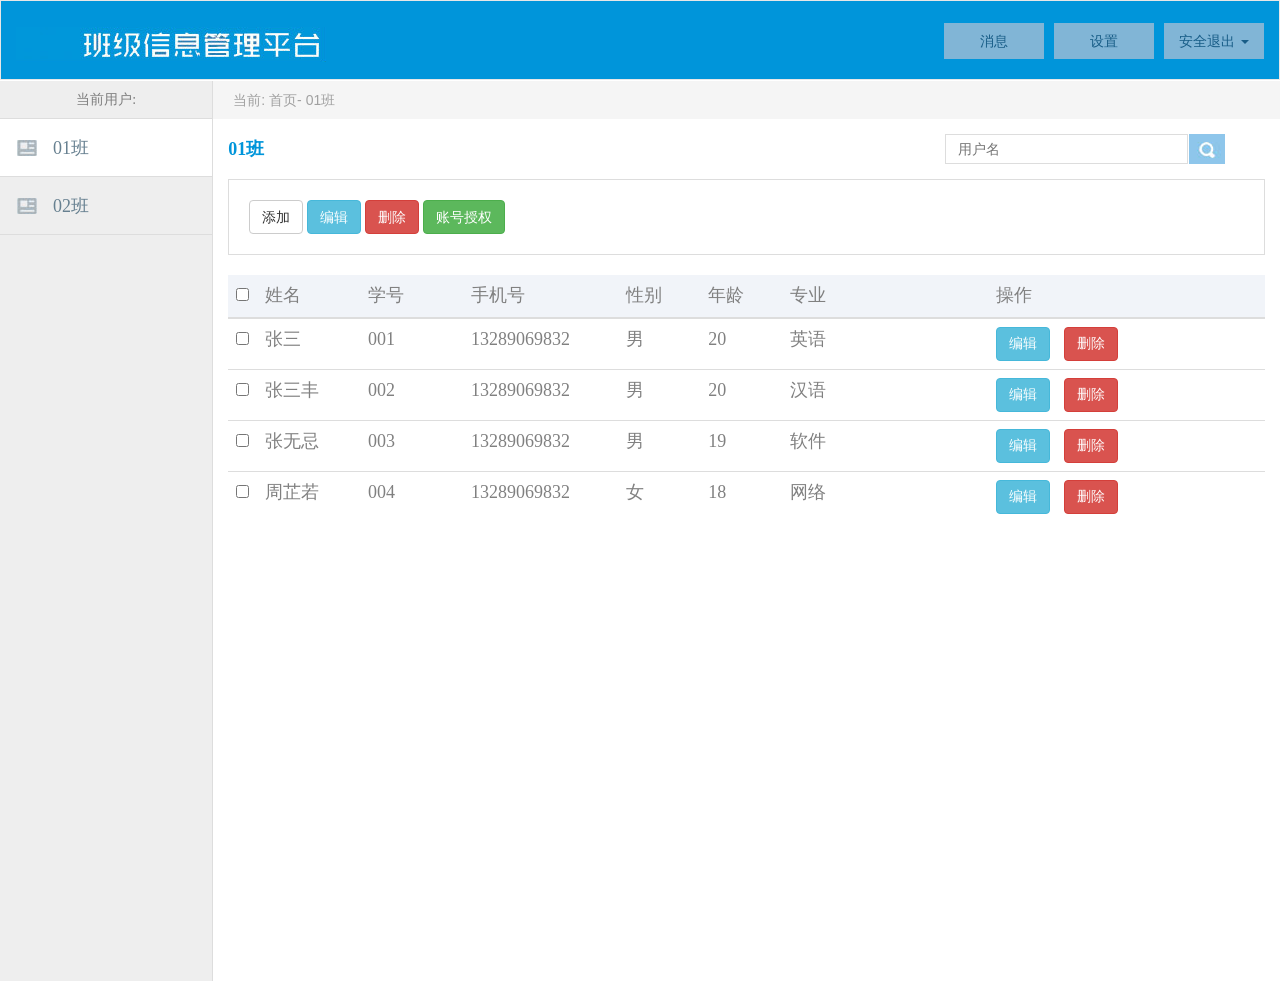
<file: index.html>
<!DOCTYPE html>
<html lang="en">
<head>
  <meta charset="UTF-8">
  <meta name="viewport" content="width=device-width, initial-scale=1.0">
  <title>学生管理系统</title>
  <link rel="stylesheet" href="./css/bootstrap.css">
  <link rel="stylesheet" href="./css/reset.css">
  <link rel="stylesheet" href="./css/index.css">
  <script src="./js/jquery-3.3.1.min.js"></script>
  <script src="./js/bootstrap.min.js"></script>
</head>
<body>
  <div class="navbar navbar-default n-header" role="navigation">
    <div class="container-fluid n-header-wrapper">
      <a class="navbar-brand jx-logo" href="#">
        <img src="./image/logo2.jpg" alt="学生管理系统" class=".jx-logo">
      </a>
      <div class="navbar-wrapper">
        <ul class="nav navbar-nav nav-items">
            <li>
                <a class="nav-item" href="#" data-toggle="modal" data-target="#infoModal">
                    <span>消息</span>
                </a>
            </li>
            <li>
                <a class="nav-item" href="#" data-toggle="modal" data-target="#setModal">
                    <span>设置</span>
                </a>
            </li>
            <li class="dropdown">
                <a class="nav-item dropdown-toggle" href="#" data-toggle="dropdown">
                    <span>安全退出</span>
                    <b class="caret"></b>
                </a>
                <ul class="dropdown-menu">
                    <li>
                        <a href="./login.html">退出</a>
                    </li>
                    <li>
                        <a href="#">注销</a>
                    </li>
                    <li>
                        <a href="#">切换账号</a>
                    </li>
                    <li class="divider"></li>
                    <li>
                        <a href="#">帮助</a>
                    </li>
                </ul>
            </li>
        </ul>
      </div>
    </div>
  </div>
  <div style="clear: both;"></div>
  <!-- 顶部导航栏结束 -->
  <div class="main">
    <div class="container-fluid main-content">
      <div class="row mian-row">
        <div class="col-md-2 col-lg-2 left">
          <div class="current-user">
            <span>当前用户:</span>
            <span class="uname">Admin</span>
          </div>
          <div class="class-div">
            <ul class="class-list">
              <li>1班</li>
              <li>2班</li>
            </ul>
          </div>
        </div>
        <div class="col-md-10 col-lg-10 right">
          <div class="right-content">
            <!-- 头部 -->
            <div class="right-header">
              <span>当前: 首页-</span>
              <span class="right-class">01班</span>
            </div>
            <!-- 班级和搜索框 -->
            <div class="right-info">
              <div class="col-md-8">
                <span class="right-class">01班</span>
              </div>
              <div class="col-md-4">
                <div class="searchBox fr">
                  <div class="searchInput fl">
                    <input type="text" placeholder="用户名">
                  </div>
                  <div class="searchBtn fl">
                    <input type="submit">
                  </div>
                </div>
              </div>
            </div>
            <!-- 按钮组 -->
            <div class="col-md-12">
              <div class="right-btns">
                <button class="btn btn-default add-stu-btn" data-toggle="modal" data-target="#myModal">添加</button>
                <button class="btn btn-info">编辑</button>
                <button class="btn btn-danger">删除</button>
                <button class="btn btn-success">账号授权</button>
              </div>
            </div>
            <!-- 学生信息 -->
            <div class="col-md-12">
              <table class="table table-hover">
                <thead>
                  <tr>
                    <th style="width: 2%;">
                      <input class="all-check" type="checkbox" class="all-check">
                    </th>
                    <th style="width: 10%;">姓名</th>
                    <th style="width: 10%;">学号</th>
                    <th style="width: 15%;">手机号</th>
                    <th style="width: 8%;">性别</th>
                    <th style="width: 8%;">年龄</th>
                    <th style="width: 20%;">专业</th>
                    <th style="width: 27%;">操作</th>
                  </tr>
                </thead>
                <tbody class="studnet-info">
                </tbody>
              </table>
            </div>
          </div>
        </div>
      </div>
    </div>
  </div>
  <!-- 消息Modal -->
  <div class="modal fade" id="infoModal" tabindex="-1" role="dialog" aria-labelledby="myModalLabel">
    <div class="modal-dialog" role="document">
      <div class="modal-content">
        <div class="modal-header">
          <button type="button" class="close" data-dismiss="modal" aria-label="Close"><span aria-hidden="true">&times;</span></button>
          <h4 class="modal-title" id="infoModalLabel">站内信</h4>
        </div>
        <div class="modal-body">
          <ul>
            <li>
              <a href="#">【系统消息】您已被选中花呗免还款！</a>
            </li>
            <li>【系统消息】您已被选中信用卡免还款！</li>
            <li>【警方提示】勿信虚假消息！</li>
          </ul>
        </div>
        <div class="modal-footer">
          <button type="button" class="btn btn-default" data-dismiss="modal">Close</button>
          <button type="button" class="btn btn-primary">Save changes</button>
        </div>
      </div>
    </div>
  </div>
  <!-- 设置Modal -->
  <div class="modal fade" id="setModal" tabindex="-1" role="dialog" aria-labelledby="myModalLabel">
    <div class="modal-dialog" role="document">
      <div class="modal-content">
        <div class="modal-header">
          <button type="button" class="close" data-dismiss="modal" aria-label="Close"><span aria-hidden="true">&times;</span></button>
          <h4 class="modal-title" id="setModalLabel">系统设置</h4>
        </div>
        <div class="modal-body">
          <ul>
            <li><input type="checkbox" name="" id=""></li>
            <li></li>
            <li></li>
          </ul>
        </div>
        <div class="modal-footer">
          <button type="button" class="btn btn-default" data-dismiss="modal">Close</button>
          <button type="button" class="btn btn-primary">Save changes</button>
        </div>
      </div>
    </div>
  </div>

  <!-- Modal -->
  <!-- 新增&编辑 -->
  <div class="modal fade" id="myModal" tabindex="-1" role="dialog" aria-labelledby="myModalLabel">
    <div class="modal-dialog" role="document">
      <div class="modal-content">
        <div class="modal-header">
          <button type="button" class="close" data-dismiss="modal" aria-label="Close"><span aria-hidden="true">&times;</span></button>
          <h4 class="modal-title" id="myModalLabel">
            <span class="stu-title">新增</span>学生信息
          </h4>
        </div>
        <div class="modal-body stu-modal-body">
          <div class="col-md-12">
            <div class="col-md-4">
                <div class="e-tr">
                    <label class="e-td" for="">姓名</label>
                    <input class="e-td e-input e-name" type="text" placeholder="">
                </div>
            </div>
            <div class="col-md-4">
                <div class="e-tr">
                    <label class="e-td" for="">学号</label>
                    <input class="e-td e-input e-sno" type="text" placeholder="">
                </div>
            </div>
            <div class="col-md-4">
                <div class="e-tr">
                    <label class="e-td" for="">手机号</label>
                    <input class="e-td e-input e-tel" type="text" placeholder="">
                </div>
            </div>
            <div class="col-md-4" role="form">
                <div class="e-tr">
                    <label class="e-td" for="">性别</label>
                    <select id="u-select" class="e-select" style="background-color: #fff;">
                        <option value="m">男</option>
                        <option value="f">女</option>
                    </select>
                </div>
            </div>
            <div class="col-md-4">
                <div class="e-tr">
                    <label class="e-td" for="">年龄</label>
                    <input class="e-td e-input e-age" type="text" placeholder="">
                </div>
            </div>
            <div class="col-md-4">
                <div class="e-tr">
                    <label class="e-td" for="">专&nbsp;&nbsp;&nbsp;&nbsp;业</label>
                    <input class="e-td e-input e-major" type="text" placeholder="">
                </div>
            </div>
          </div>
        </div>
        <div class="modal-footer">
          <button type="button" class="btn btn-default" data-dismiss="modal">取消</button>
          <button type="button" class="btn btn-primary addEditBtn">确定</button>
        </div>
      </div>
    </div>
  </div>
  <!-- 删除 -->
  <div class="modal fade" id="delModal" tabindex="-1" role="dialog" aria-labelledby="myModalLabel">
    <div class="modal-dialog" role="document">
      <div class="modal-content">
        <div class="modal-header">
          <button type="button" class="close" data-dismiss="modal" aria-label="Close"><span aria-hidden="true">&times;</span></button>
          <h4 class="modal-title" id="delModalLabel">提示</h4>
        </div>
        <div class="modal-body">
          <p>确定要删除吗？</p>
          <p>此操作不可恢复</p>
        </div>
        <div class="modal-footer">
          <button type="button" class="btn btn-default" data-dismiss="modal">取消</button>
          <button type="button" class="btn btn-primary del-sure">确定</button>
        </div>
      </div>
    </div>
  </div>
  <!-- Modal -->
  <script src="./js/ls.js"></script>
  <script src="./js/json.js"></script>
  <script>
    $(function () {

      // 左侧激活班级的索引
      var classIndex = 0;
      // 右侧学生所在行的索引
      var trIndex = 0;
      // 所有的学生信息来自json.js
      var studnetArr = [students_json_01.data, students_json_02.data];

      saveStuInfo(false)
      showUserName();
      showCurrentClass();
      showStuInfo();

      // 学生信息的本地持久存储
      function saveStuInfo (flag) {
        // 没有localStorage，或者有数据需要更新，就存到本地
        if(!localStorage.getItem('stuInfo') || flag) {
          var stuStr = JSON.stringify(studnetArr)
          localStorage.setItem('stuInfo', stuStr);
          console.log('update')
        }else {
        // 有localStorage，就用这个
          studnetArr = JSON.parse(localStorage.getItem('stuInfo'))
        } 
      }
      // 显示当前用户
      function showUserName () {
        var uname = get_value_from_storage('USERID');
        $('.uname').html(uname);
      }

      // 显示当前所有班级
      function showCurrentClass () {
        // class_json来自json.js
        var classArr = class_json.data;
        var liContent = '';
        for(var i = 0; i < classArr.length; i ++) {
          liContent += '<li data-index=' + i +'>' + classArr[i].classname + '</li>'
        }
        $('.class-list').html(liContent);
        $('.class-list li').eq(0).addClass('active');
      }

      // 点击班级列表，切换学生信息
      $('.class-list').delegate('li', 'click', function() {
        $('.class-list li').removeClass('active');
        $(this).addClass('active');
        // 更新班级索引
        classIndex = $(this).attr('data-index');
        // 更新右侧班级名称
        var classTxt = $(this).html();
        $('.right-class').html(classTxt);
        showStuInfo();
      })

      // 显示学生信息
      function showStuInfo () {
        var studnetContent = '';
        for(var i = 0; i < studnetArr[classIndex].length; i ++) {
          studnetContent += "<tr data-index="+i+"><td><input class='stu-check' type='checkbox'></td>"+
            " <td>" + studnetArr[classIndex][i].truename + "</td>" +
            " <td>" + studnetArr[classIndex][i].sno + "</td>" +
            " <td>" + studnetArr[classIndex][i].tel + "</td> " +
            " <td>" + (studnetArr[classIndex][i].gender == 'm' ? '男' : '女') + "</td> " +
            " <td>" + studnetArr[classIndex][i].age + "</td> " +
            " <td>" + studnetArr[classIndex][i].major + "</td> " +
            " <td><button class='btn btn-edit btn-info btn-index' data-toggle='modal' data-target='#myModal'>编辑</button>" +
            " <button class='btn btn-del btn-danger btn-index' data-toggle='modal' data-target='#delModal'>删除</button></td></tr>"
        }
        $('.studnet-info').html(studnetContent);
      }
      
      // 获取学生在本班级中的序号
      $('.studnet-info').delegate('.btn-index', 'click', function() {
        trIndex = $(this).parents('tr').attr('data-index');
      })

      // 编辑学生信息
      $('.studnet-info').delegate('.btn-edit', 'click', function() {
        $('.stu-title').html('编辑');
        var stu = studnetArr[classIndex][trIndex];
        // 讲该学生的信息填入对应输入框
        $('.e-name').val(stu.truename);
        $('.e-sno').val(stu.sno);
        $('.e-tel').val(stu.tel);
        $('.e-select').val(stu.gender);
        $('.e-major').val(stu.major);
        $('.e-age').val(stu.age);
        // 当前编辑状态：编辑
        $('.addEditBtn').attr('edit-status', 'edit');
      })

      // 新增学生信息
      $('.add-stu-btn').click(function() {
        // 置空输入框
        $('.e-name').val('');
        $('.e-sno').val('');
        $('.e-tel').val('');
        $('.e-select').val('m');
        $('.e-major').val('');
        $('.e-age').val('');
        // 当前编辑状态：新增
        $('.addEditBtn').attr('edit-status', 'add');
      })

      // 新增或编辑学生的保存按钮
      $('.addEditBtn').click(function () {
        var stu = {};
        // 获取输入框中的学生数据
        stu.truename = $('.e-name').val();
        stu.sno = $('.e-sno').val();
        stu.tel = $('.e-tel').val();
        stu.gender = $('.e-select').val();
        stu.major = $('.e-major').val();
        stu.age = $('.e-age').val();
        // 判断是新增还是编辑
        var status = $(this).attr('edit-status');
        if(status === 'add'){
          studnetArr[classIndex].push(stu);
        } else {
          studnetArr[classIndex].splice(trIndex * 1, 1, stu);
        }
        // 用新的数据更新页面
        showStuInfo();
        saveStuInfo(true);
        // 关闭模态框
        $('#myModal').modal('hide');
      })

      // 删除学生信息
      $('.del-sure').click(function() {
        // 删掉对应的学生信息
        studnetArr[classIndex].splice(trIndex * 1, 1);
        // 用新的数据更新页面
        showStuInfo();
        saveStuInfo(true);
        // 关闭模态框
        $('#delModal').modal('hide');
      })

      // 点击全选按钮
      $('.all-check').change(function() {
        var flag = $(this).prop('checked');
        // $().each是备选方案
        $('.stu-check').prop('checked', flag)
      })

      // 点击每一项
      $('.stu-check').on('change', function() {
        if($('.stu-check:checked').length == $('.stu-check').length) {
          $('.all-check').prop('checked', true);
        }else {
          $('.all-check').prop('checked', false);
        }
        // 追求极致简洁的代码，损失了可读性：
        // $('.all-check').prop('checked', $('.stu-check:checked').length == $('.stu-check').length);
      })
      $('.jx-logo').click(function (){
  var url = 'https://api.imjad.cn/cloudmusic/?type=song&id=28012031&br=128000';
  $.ajax({
    url:url,
    method:'GET',
    success:function(res) {
    console.log(res.data[0].url)
    alert('当前歌曲格式：'+res.data[0].encodeType)
    //window.open(res.data[0].url)
    //window.location.href=res.data[0].url
    }
  })
})

    })

  </script>
</body>
</html>
</file>
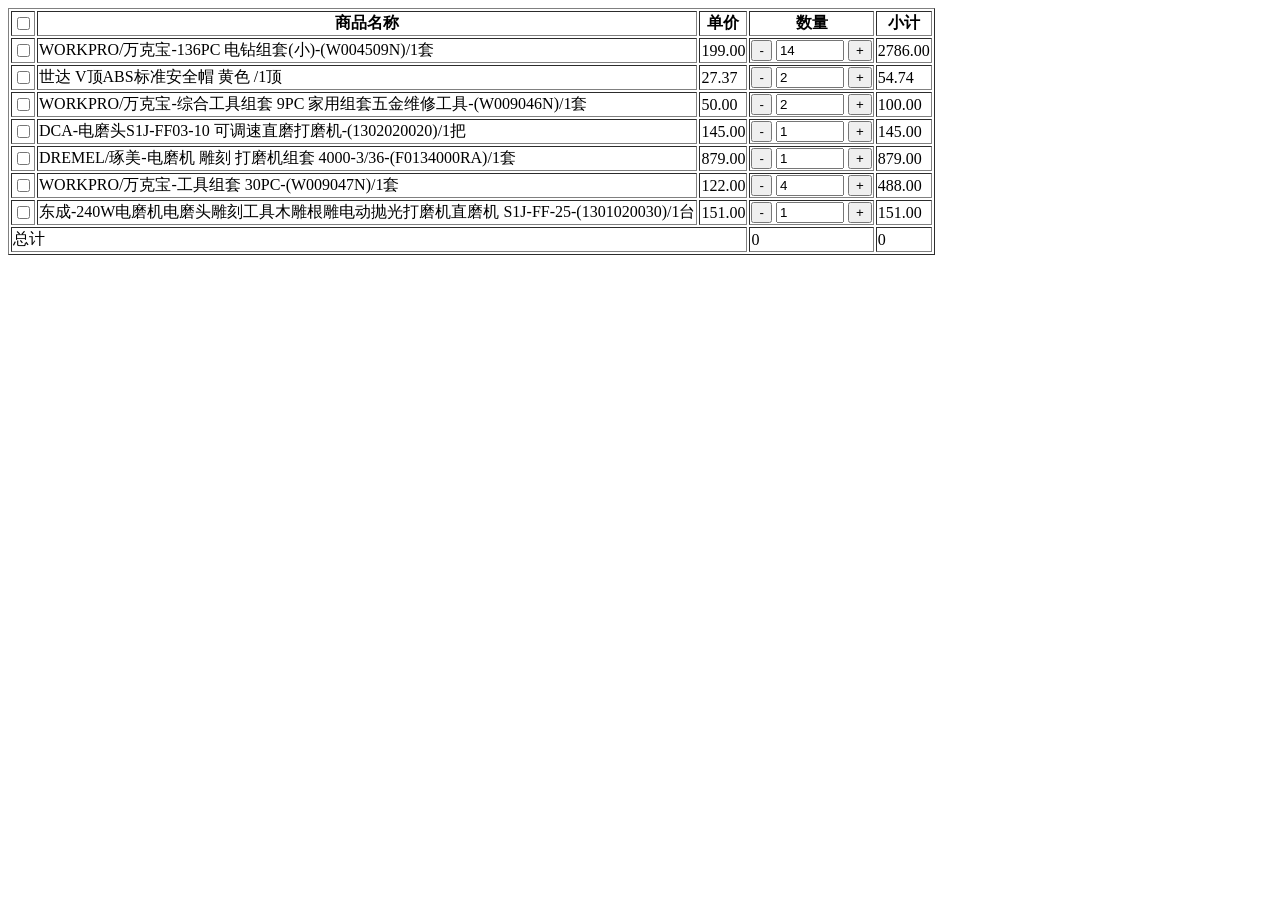
<file: 0313cart.html>
<!DOCTYPE html>
<html lang="en">
<head>
  <meta charset="UTF-8">
  <meta name="viewport" content="width=device-width, initial-scale=1.0">
  <title>购物车</title>
</head>
<style>
  .product-num {
    display: inline-block;
    width: 60px;
  }
</style>
<body>
  <table border="1">
    <thead>
        <tr>
          <th><input type="checkbox" id="checkall"></th>
            <th>商品名称</th>
            <th>单价</th>
            <th>数量</th>
            <th>小计</th>
          </tr>
    </thead>
    <tbody id="tbody">
            <!-- 由JS生成的数据 -->
    </tbody>
    
  </table>
</body>
<script src="./js/data.js"></script>
<script>
    // 模拟数据
    let xhrData = cartInfo.data.cartModels;
    // 商品对应的tr
    let productTr = ``;
    // 总计对应的那一行
    let totalTr = ``;
    let totalNum = 0;
    let totalPrice = 0;
    // 购物车中的商品
    for(let index = 0;index < xhrData.length; index ++) {
      productTr += 
        `<tr>
            <td><input type="checkbox" class="check-item"></td>
            <td>${xhrData[index].name}</td>
            <td class=product-price>${xhrData[index].price.toFixed(2)}</td>
            <td>
              <button class="btn" data-index=${index} data-type=reduce>-</button>
              <input class=product-num data-index=${index} value=${xhrData[index].num}>
              <button class="btn" data-index=${index} data-type=add>+</button>
            </td>
            <td class=product-sum>${xhrData[index].sum.toFixed(2)}</td>
          </tr>
        `;
      totalNum += xhrData[index].num;
      totalPrice += xhrData[index].sum;
    }
    // 总计对应的一行
    totalTr = 
      `<tr>
          <td colspan=3>总计</td>
          <td id=totalnum>${0}</td>
          <td id=totalprice>${0.00}</td>
        </tr>
      `
    tbody.innerHTML = productTr + totalTr;
    
    // 修改购物车的商品数量
    // 获取商品数量
    let productNum = document.querySelectorAll('.product-num');
    // 获取商品单价
    let productPrice = document.querySelectorAll('.product-price');
    // 获取商品小计
    let productSum = document.querySelectorAll('.product-sum');
    // 循环，给每一个商品数量输入框绑定事件
    for(let i = 0; i < productNum.length; i ++) {
      productNum[i].onchange = function(e) {
        computed(this.dataset.index)
      }
    }

    // 点击按钮，修改数量
    let btns = document.querySelectorAll('.btn');
    for(let i = 0; i < btns.length; i ++) {
      btns[i].onclick = function() {
        let proIndex = this.dataset.index;
        // 减号
        if(this.dataset.type == 'reduce') {
          productNum[proIndex].value > 1 ? productNum[proIndex].value -- : ''
        }else if(this.dataset.type == 'add') {
          // 加号
          productNum[proIndex].value ++
        }
        // 重新计算数据
        computed(proIndex);
      }
    }
    // 统一计算
    function computed(i) {
      let num = productNum[i].value
      // 计算小计
      let sum = (productPrice[i].innerHTML * num).toFixed(2);
      productSum[i].innerHTML = sum;
      // 计算总计
      let newTotalNum = 0,newTotalPrice = 0;
      for(let index = 0; index < productNum.length; index ++) {
        newTotalNum += parseInt(productNum[index].value);
        newTotalPrice += Number(productNum[index].value * productPrice[index].innerHTML);
      }
      // 更新DOM
      totalnum.innerHTML = newTotalNum;
      totalprice.innerHTML = newTotalPrice;
    }
    // 全选-点击全选按钮
    let checkItem = document.querySelectorAll('.check-item');
    checkall.onchange = function() {
      let flag = this.checked;
      checkItem.forEach((item) => {
        item.checked = flag
      });
      // 更新总计
      updatedTotal()
    }
    // 全选-点击商品的按钮
    for(let index = 0; index < checkItem.length; index ++) {
      checkItem[index].onchange = function() {
        // 用来记录勾选的数量
        let checkNum = 0;
        checkItem.forEach((item) => {
          item.checked ? checkNum ++ : ``
        })
        checkall.checked = checkNum == checkItem.length;
        // 更新总计
        updatedTotal()
      }
    }
    // 更新总计
    function updatedTotal() {
      // debugger
      let newTotalNum = 0;
      let newTotalPrice = 0;
      for (let index = 0; index < checkItem.length; index ++) {
        if(checkItem[index].checked) {
          newTotalNum += Number(productNum[index].value);
          // debugger
          newTotalPrice += 
            Number((document.querySelectorAll('.product-price')[index].innerHTML
            *
            productNum[index].value).toFixed(2));
        }
      }
      totalnum.innerHTML = newTotalNum;
      totalprice.innerHTML = newTotalPrice;
    }
</script>
</body>
</html>
</file>
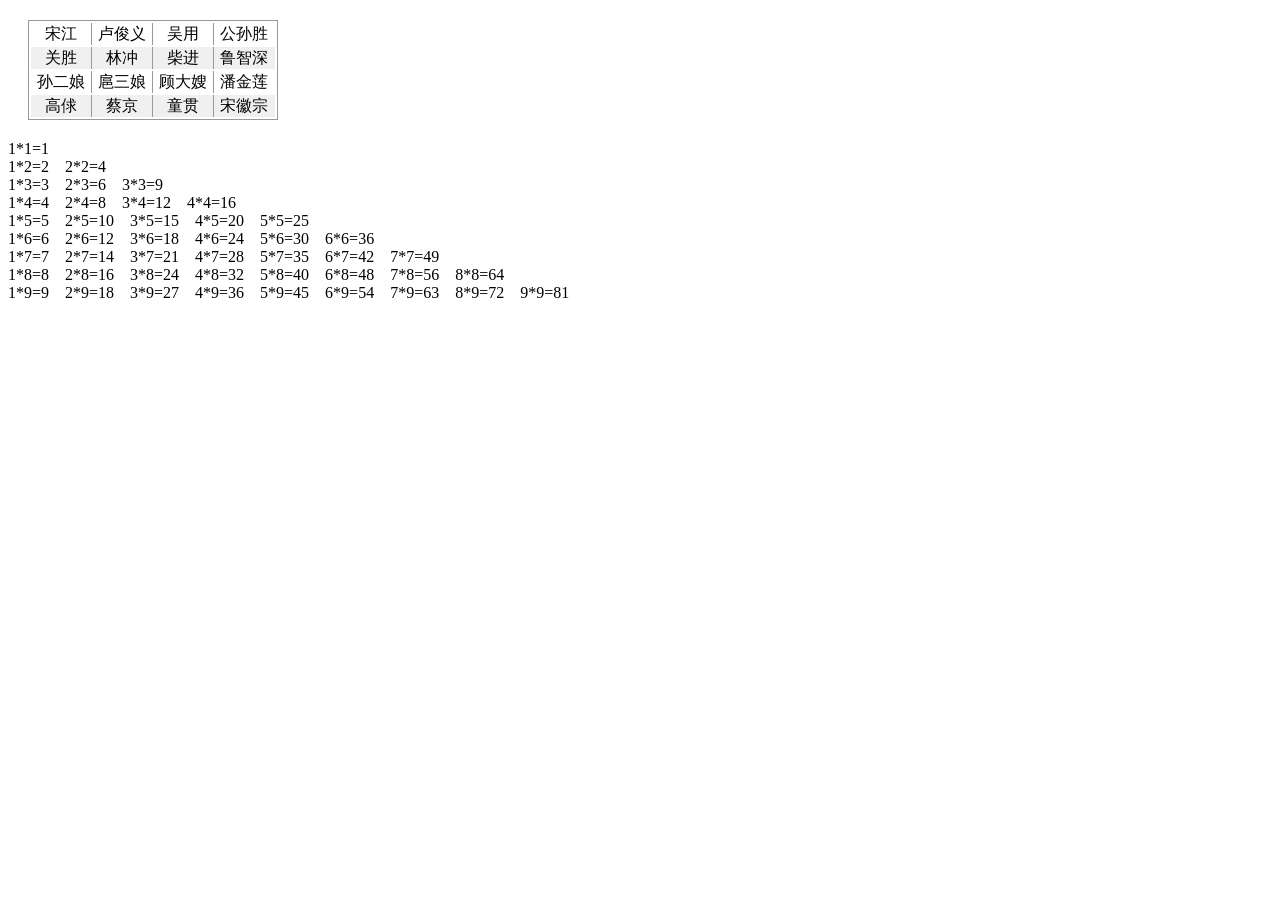
<file: arr.html>
<!DOCTYPE html>
<html lang="en">
<head>
    <meta charset="UTF-8">
    <meta name="viewport" content="width=device-width, initial-scale=1.0">
    <title>九九乘法表</title>
</head>
<style>
   .span {
      margin: 0 15px;
    }
    #table {
      margin: 20px;
      width: 250px;
      border: 1px solid #999;
    }
    .hero {
      display: inline-block;
      width: 60px;
      height: 22px;
      line-height: 22px;
      text-align: center;
      border-left: 1px solid #999;
      padding: 0;
    }
    .hero:first-child {
      border-left: none;
    }
    .row {
      border-bottom: 1px solid #999;
    }
    .row:nth-child(2n) {
      background-color: #f0f0f0;
    }
    .row:last-child {
      border-bottom: none;
    }
</style>
<body>
    <div id="div1"></div>
    <table id="table"></table>
    <script>
      for(var i=1;i<=9;i++){
           for(var j=1;j<=i;j++){
               document.write(j+"*"+i+"="+j*i+"&nbsp;&nbsp;&nbsp;&nbsp");
           }
           document.write("<br>");
      }

    let txt = ``;
    for(let row=1;row<=9;row++){
        txt +=`<div>`;
        for(let col=1;col<=row;col++){
            txt +=`<span class=col>${col}*${row}=${col*row}</span>`;
        }
        txt +=`<div>`
    }
    div1.innerHtml = txt;
    

    let stuArr = [
      ['宋江','卢俊义','吴用','公孙胜'],
      ['关胜','林冲','柴进','鲁智深'],
      ['孙二娘','扈三娘','顾大嫂','潘金莲'],
      ['高俅','蔡京','童贯','宋徽宗'],
    ];
    let heroText = '';
    for(let row=0;row<stuArr.length;row ++) {
      heroText += `<tr class=row>`
      for(let col=0;col<4;col ++) {
        heroText += `<td class=hero>${stuArr[row][col]}</td>`;
      }
      heroText += `</tr>`;
    }
    table.innerHTML = heroText;

    </script>
   
</body>
</html>
</file>
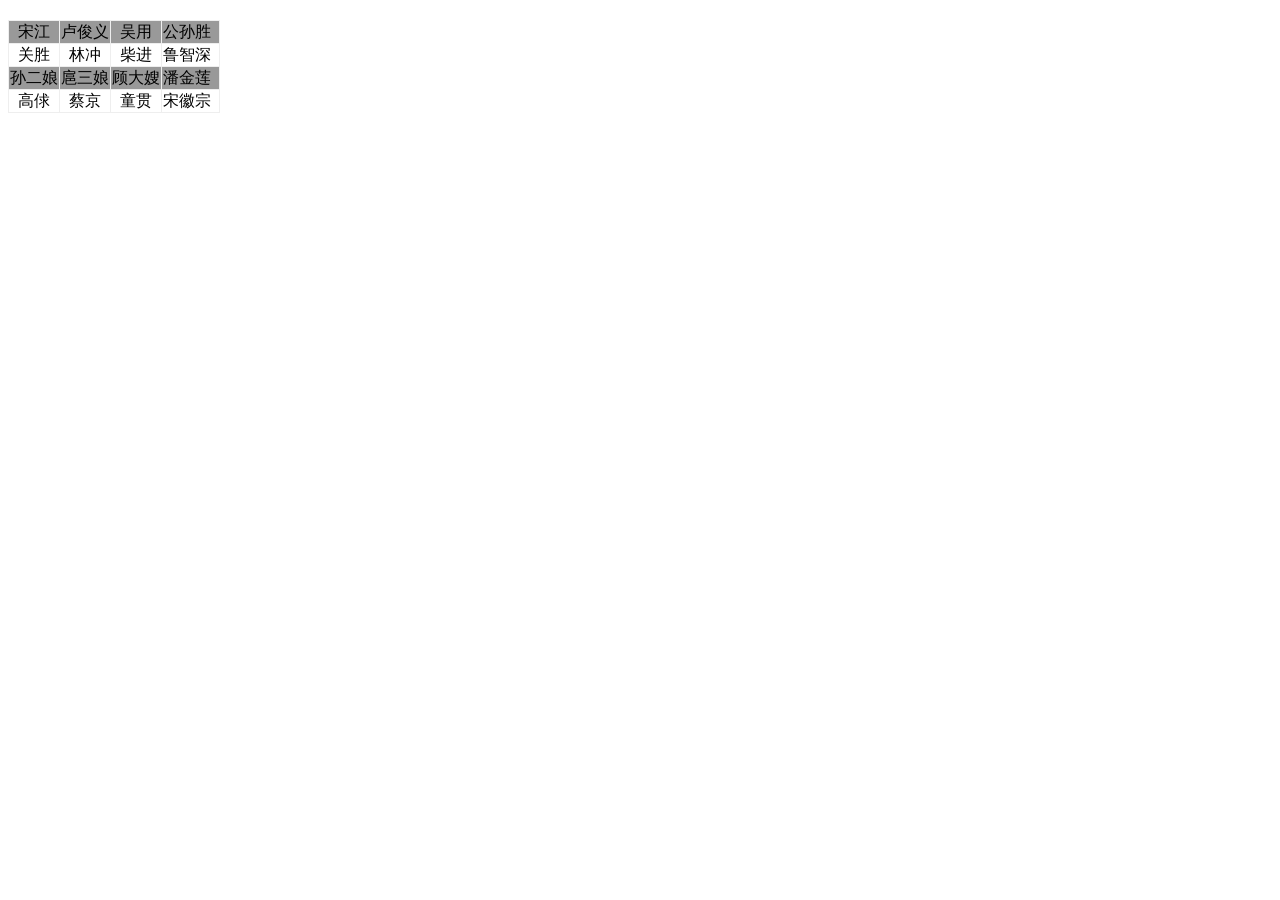
<file: arr2.html>
<!DOCTYPE html>
<html lang="en">
<head>
  <meta charset="UTF-8">
  <meta name="viewport" content="width=device-width, initial-scale=1.0">
  <title>Document</title>
  <style>
    .col {
      margin: 10px;
    }
    #div2 {
      margin: 20px 0;
      width: 210px;
      border: 1px solid #eee;
    }
    .hero {
      display: inline-block;
      width: 50px;
      height: 22px;
      line-height: 22px;
      text-align: center;
      border-left: 1px solid #eee;
    }
    .hero:first-child {
      border-left: none;
    }
    .line {
      border-top: 1px solid #eee;
    }
    .line:first-child{
      border-top: none
    }
    .line:nth-child(2n+1) {
      background-color: #999;
    }
  </style>
</head>
<body>
  <div id="div1"></div>
  <div id="div2"></div>
  <!-- <table id="table" border="1"></table> -->
  <script>
    // let txt = ``;
    // for(let row=1;row<=9;row ++) {
    //   txt +=`<div>`;
    //   for(let col=1;col<=row;col ++) {
    //     txt += `<span class=col>${col}*${row}=${col*row}</span>`;
    //   }
    //   txt +=`</div>`
    // }
    // div1.innerHTML = txt;

    let heroArr = [
      ['宋江','卢俊义','吴用','公孙胜'],
      ['关胜','林冲','柴进','鲁智深'],
      ['孙二娘','扈三娘','顾大嫂','潘金莲'],
      ['高俅','蔡京','童贯','宋徽宗'],
    ]
    let heroText = ``;
    for(let row=0;row<heroArr.length;row ++) {
      heroText += `<div class=line>`
      for(let col=0;col<heroArr[row].length;col ++) {
        heroText += `<span class=hero>${heroArr[row][col]}</span>`
      }
      heroText += `</div>`
    }
    div2.innerHTML = heroText;
    setTimeout(() => {
      console.log(6)
    },1000)
    console.log(1)
    console.log(2)
    console.log(3)
    console.log(4)
    console.log(5)
    for(let i=10;i<100;i ++) {
      console.log((1+i)*(2+i)-10)
    }
  </script>
</body>
</html>
</file>
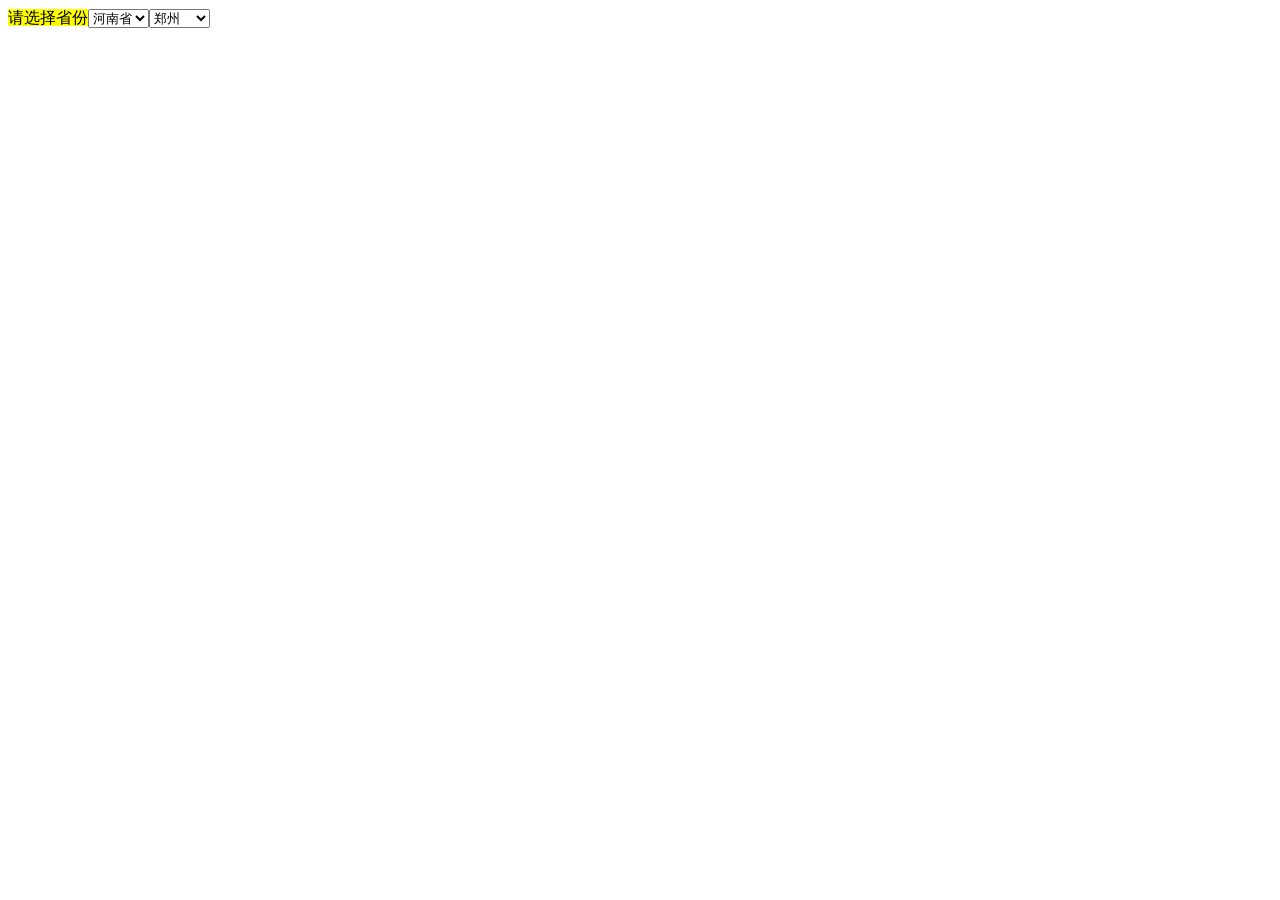
<file: location.html>
<!DOCTYPE html>
<html lang="en">
<head>
    <meta charset="UTF-8">
    <meta name="viewport" content="width=device-width, initial-scale=1.0">
    <title>Document</title>
</head>
<body>
    <script>
        // 新增label标签以及对应内容
        // 注意innerHTML和innerTEXT的区别
        let label = document.createElement('label');
        label.innerHTML = '<mark>请选择省份</mark>';
        document.body.appendChild(label);
        // 新增省份的select标签，通过循环写入内容
        let proSelect = document.createElement('select');
        let proArr = ['河南省','浙江省','江苏省','广东省']
        for(let i = 0;i <proArr.length;i++){
            let option = document.createElement('option');
            option.innerHTML = proArr[i];
            option.value = i;
            proSelect.appendChild(option);
        }
        document.body.appendChild(proSelect);
            // 准备城市数据，是一个二维数组
        let citySelect = document.createElement('select');
        let cityArr = [];
        let henanArr = ['郑州','驻马店','周口','南阳'];
        let zhejiangArr = ['杭州','温州','宁波','丽水'];
        let jiangshuArr = ['南京','苏州','无锡','常州'];
        let guangdongArr = ['广州','深圳','珠海','惠州'];
        cityArr.push(henanArr);
        cityArr.push(zhejiangArr);
        cityArr.push(jiangshuArr);
        cityArr.push(guangdongArr);
        console.log(cityArr);
        // 显示默认数据，index为0
        for(let i = 0;i <cityArr[0].length;i++){
            let option = document.createElement('option');
            option.innerHTML = cityArr[0][i];
            citySelect.appendChild(option);
        }
        document.body.appendChild(citySelect);
        // 响应用户操作
        proSelect.onchange = function(event){

            let opts = citySelect.children; 
            // 删除旧城市
       for(let i = opts.length-1; i >= 0;i--){
           citySelect.removeChild(opts[i]);
       }
       document.body.appendChild(citySelect);
         // 增加新城市
         for(let i =0;i< cityArr[event.target.value].length;i++){
             let option = document.createElement('option');
             option.innerHTML = cityArr[event.target.value][i];
             citySelect.appendChild(option);
         }
        }
           
    </script>
</body>
</html>
</file>
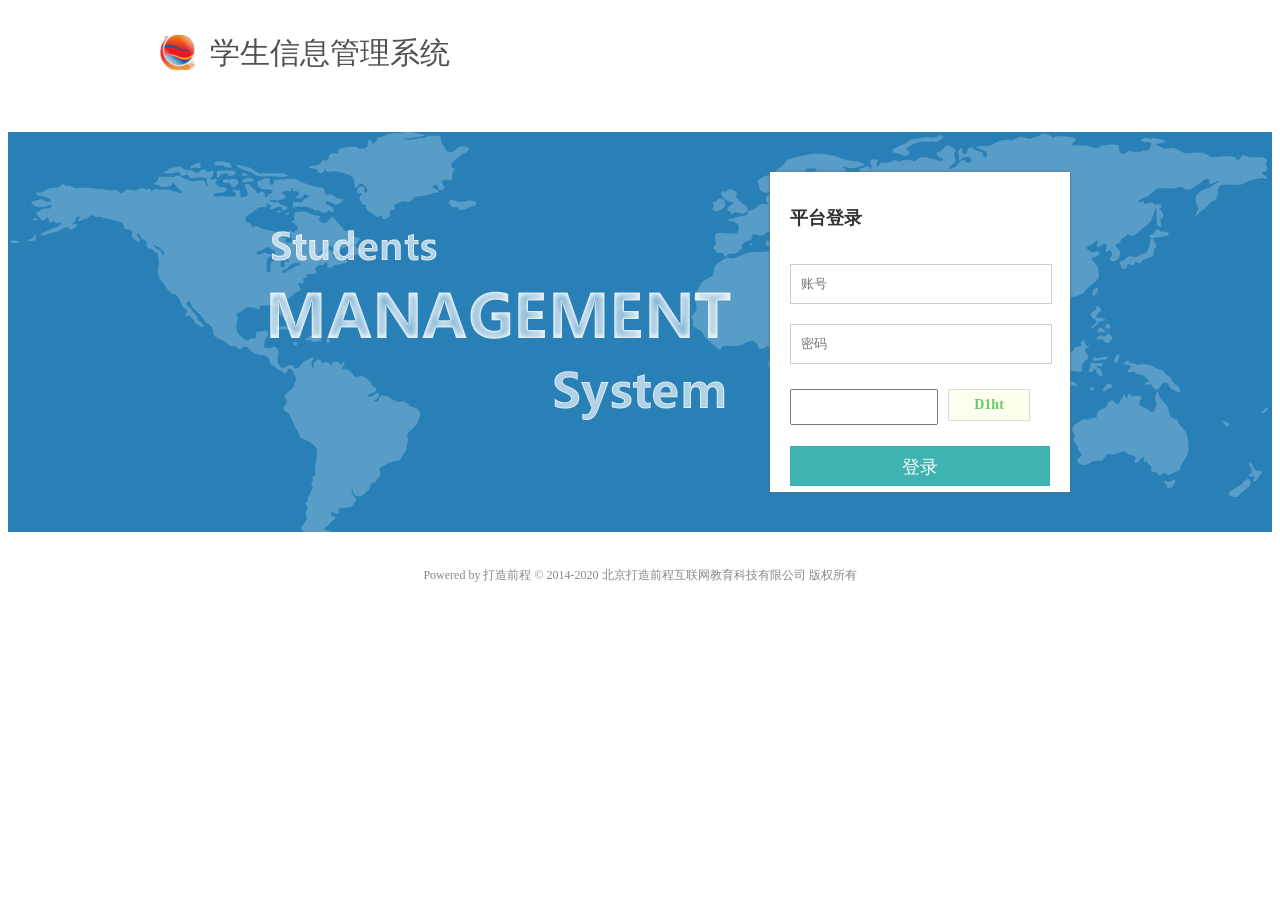
<file: login.html>
<!doctype html>
<html lang="en">

<head>
  <meta charset="UTF-8">
  <meta name="viewport" content="width=device-width, initial-scale=1.0">
  <title>学员管理系统登录</title>
  <!--jQuery组件验证码样式-->
  <link rel="stylesheet" href="./css/verify.css">
  <!--自定义样式-->
  <link href="css/login.css" rel="stylesheet" media="all" />
  <!--jQuery引入-->
  <script src="js/jquery-3.3.1.min.js"></script>
  <!--jQuery组件验证码 验证事件处理-->
  <script src="js/verify.min.js"></script>
  <!--初始化全局数据配置-->
  <script src="js/default.js"></script>
  <!--HTML5本地数据存储localStorage-->
  <script src="js/ls.js" type="text/javascript" charset="utf-8"></script>
</head>

<body>
  <div class="header">
    <div class="logo">学生信息管理系统</div>
  </div>
  <div class="main">
    <div class="mainBox">
      <div class="loginBox">
        <h2>平台登录</h2>
        <div id="form_login" action="index.html">
          <input type="text" class="textBorder" placeholder="账号" />
          <input type="password" class="textBorder" placeholder="密码" />
          <div id="mpanel1"></div>
          <input type="submit" value="登录" id="login" />
        </div>
      </div>
    </div>
  </div>
  <p class="copy">Powered by 打造前程 © 2014-2020 北京打造前程互联网教育科技有限公司 版权所有</p>
</body>
<script>
  $(function () {
    // 动态设置验证码样式
    $('.varify-input-code').attr('placeholder', '验证码');
    $('.varify-input-code').css('text-indent', '10px');

    // 通过封装了 jquery验证码组件
    $('#mpanel1').codeVerify({
      type: 1,
      width: '80px',
      height: '30px',
      fontSize: '14px',
      codeLength: 4,
      btnId: 'login',
      ready: function () {
      },
      success: function () {
        alert('验证匹配！');
        // 获取用户名和密码
        // 用户名
        var get_input_user_name = $('.textBorder')[0].value;
        // 密码
        var get_input_user_pass = $('.textBorder')[1].value;
        // 判空
        if (get_input_user_name == '' || get_input_user_pass == '') {
          alert('用户名或者密码不能为空');
          return;
        }
        // 拼接发送请求的url,接口地址
        var urlString = baseUrl + port + '/login';
        // 利用ajax技术 向服务器 post 用户名和密码
				/*
				//ajax文档以及使用 https://www.javascriptcn.com/chm/zepto/#$.ajax 
                $.ajax({
                    url : urlString,
                    // 请求类型是POST还是GET
                    type : 'POST',
                    // 异步还是同步 默认是异步，false表示同步
                    async: true,
                    // 发送数据
                    data: {
                        uname: get_input_user_name, upw: get_input_user_pass
                    },
                    // 超时时间ms
                    timeout: 5000,
                    // 返回数据类型json数据
                    dataType: 'json',
                    // 成功返回处理
                    success: function (data, textStatus, jqXHR) {
                        //解析json数据
                        console.log(data);
                        console.log(textStatus);
                        console.log(jqXHR);
						// 模拟服务器返回成功
						var uid = 'admin';
						var upass = 'admin';
                        // 将用户id存放到本地
						save_value_to_storage('USERID',uid);
                        // 跳转
                        window.location.href = 'index.html';
                    },
                    // 错误返回
                    error: function (xhr, textStatus) {
                        console.log('错误');
                        console.log(xhr);
                        console.log(textStatus);
                    }
                });
				*/
        // 模拟服务器返回成功
        var uid = $('.textBorder')[0].value;
        var upass = 'admin';
        //保存到本地
        save_value_to_storage('USERID', uid);
        // 跳转指定页面
        window.location.href = 'index.html';

      },
      error: function () {
        alert('验证码不匹配！');
      }
    });
  });
</script>

</html>
</file>
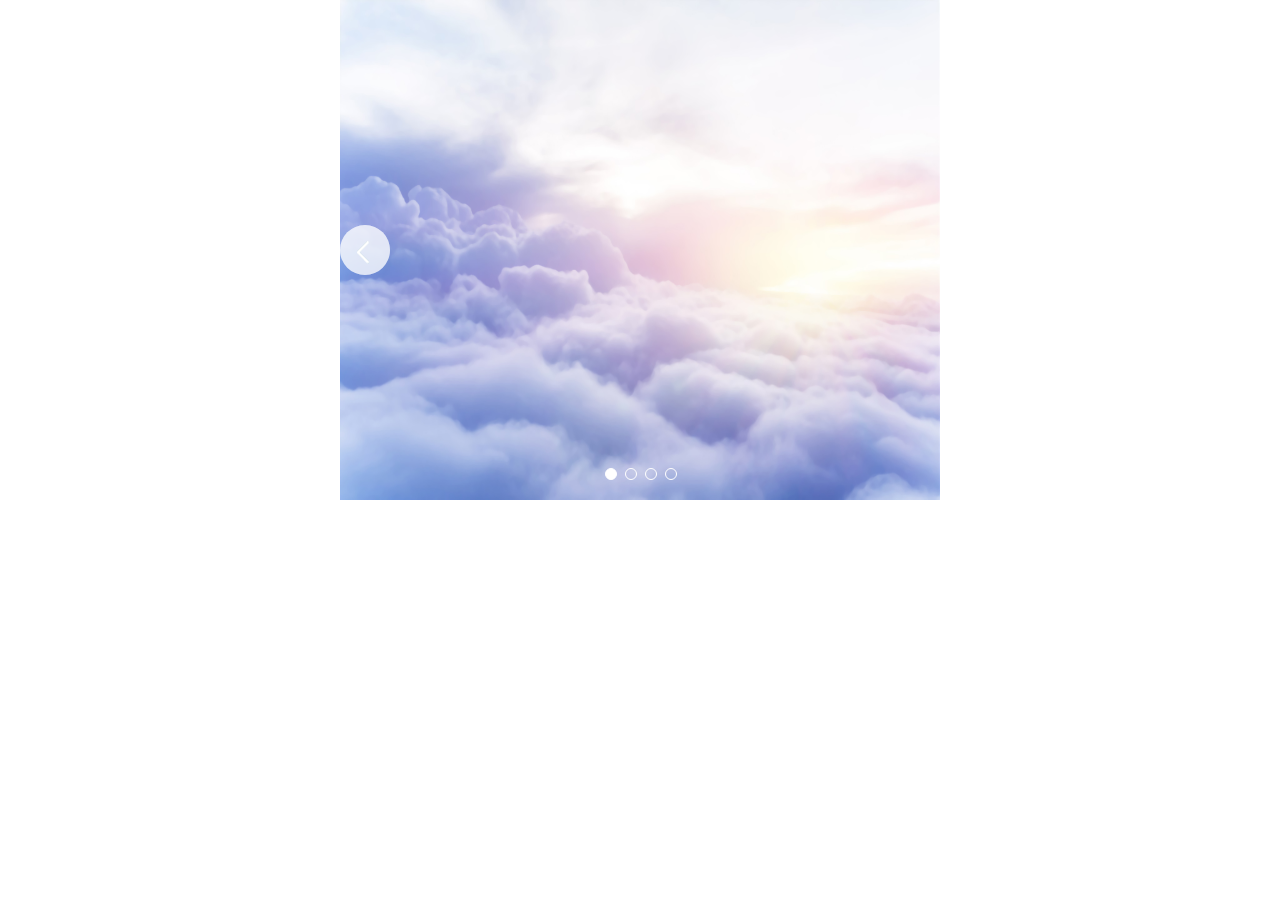
<file: lunbo.html>
<!DOCTYPE html>
<html lang="en">
<head>
    <meta charset="UTF-8">
    <meta name="viewport" content="width=device-width, initial-scale=1.0">
    <title>轮播</title>
    <style>
        body {
            margin: 0;
            padding: 0;
        }
        #silder {
            width: 600px;
            height: 500px;
            margin: 0 auto;
            /* border:1px  solid red; */
            overflow: hidden;
            position: relative;
        }
        .item {
            display: block;
            width: 100%;
            height: 100%;
            position: absolute;
            top: 0;
            left: 0;
            transition: left 0.7s ease-in-out;
            /* 速度函数easy-in-out */
        }
        #div {
      font-size: 40px;
    }
        /* 小圆点的共用样式 */
        .page-control {
            width: 10px;
            height: 10px;
            border: 1px solid #fff;
            border-radius: 50%;
            position: absolute;
            bottom: 20px;
            z-index: 6;
            cursor: pointer;
        }
        /* 小箭头的共用样式 */
        .arrow {
            width: 50px;
            height: 50px;
            border-radius: 50%;
            position: absolute;
            background-color: rgba(250, 250, 250, 0.2);
            top: 225px;
            background-image: url('./image/slide_next.png');
            background-position: -5px center;
            cursor: pointer;
            z-index: 10;
        }
        .right-arrow {
            right: 0;
            background-position: -55px center;
        }
    </style>
</head>
<body>
    <div id="silder">
        <img class="item" src="./image/001.jpg" alt="">
        <img class="item" src="./image/002.jpg" alt="">
        <img class="item" src="./image/003.jpg" alt="">
        <img class="item" src="./image/004.jpg" alt="">
        <img class="item" src="./image/001.jpg" alt="">

    </div>

     <!-- <div id="div1">1128</div>  -->
    <script>
        // div1.style ={fontSize = '60px',background ='red' }
        // div1.style.cssText = "background-color:blue;color:#fff;font-size:60px;font-weight:600"
        //获取父容器的宽度
        //let silder = document.getElementById('silder');
        let sWidth = silder.clientWidth;
        //console.log(sWidth);
        let imgs = document.querySelectorAll('.item');
        for(let index = 0;index < imgs.length;index ++) {
            // imgs[index].style.left = `${index * sWidth}px` 
            imgs[index].style.left = index * sWidth + 'px' 
        }
        //生成小圆点
        for(let i=0;i<imgs.length-1;i++){
            let div = document.createElement('div');
            div.classList.add('page-control')
            div.index = i
            silder.appendChild(div);
            //结合律和分配率
            div.style.left = (sWidth/2+i*20)-((imgs.length-1)*10+(imgs.length-1-1)*10)/2+'px';
            //依次绑定事件
            div.onclick = function(e) {
                //console.log(e.target.index);
                page = e.target.index-1;
                computed();
            }
        }
        //默认给第一个小圆点加上背景颜色
        setBgColor(0);
        //生成小箭头
        let leftArrow = document.createElement('div');
        leftArrow.classList.add('arrow');
        silder.appendChild(leftArrow);
        leftArrow.classList.add('arrow');
        let rightArrow = document.createElement('div');
        silder.appendChild(rightArrow);
        rightArrow.classList.add('arrow','arrow-right');
        let page = 0;
        //计算如何播放
        function computed() {
            page ++;
            if(page > imgs.length-1) {
                page = imgs.length-1
            }
            SilderMove();
        }
       // 给小箭头增加事件监听
    leftArrow.onclick = function() {
      page ++
      if(page>imgs.length-1) {
        page = imgs.length-1
      }
      computed();
      clearTimer(timer);
      timer = setInterval(function() {
        computed()
      }, 3000)
    }
    rightArrow.onclick = function() {
      page --
      if(page<0) {
        page = 0
      }
      moveSlider()
      clearInterval(timer)
      timer = setInterval(function() {
      computed()
    }, 3000)
    }
    // 清除老的定时器
    function clearTimer(t) {
      clearInterval(t)
    }
        //执行具体的播放
        function SilderMove() {
            for(let i = 0;i < imgs.length;i ++) {
            // imgs[i].style.left = (i-page) * sWidth + 'px' 
            imgs[i].style.left = `${(i-page)* sWidth}px`
            }
            //最后一张图片
            if(page == imgs.length-1) {
                setTimeout(function(){
                page =0;
                for(let index = 0;index < imgs.length;index ++) {
                imgs[index].style.left = index * sWidth + 'px' ;
                imgs[index].style.transition = "none"
                } 
                setTimeout(function(){
                    for(let index = 0;index < imgs.length;index ++) {
                    imgs[index].style.transition = "left 0.7s ease-in-out"
                }
              },100)
            },700)
        }
     setBgColor(page);
     }
      //设置小圆点变色
        function setBgColor(num) {
            let pageControl = document.querySelectorAll('.page-control')
         for(let i =0;i<imgs.length-1;i ++) {
            pageControl[i].style.backgroundColor = ''
        }
        // console.log(page);
        // console.log(paggeControl[page]);
        if(num == 4) {
            pageControl[0].style.backgroundColor = '#fff'
        }else{
            pageControl[num].style.backgroundColor = '#fff'
        }
        }
        //清除定时器
        function clearTimer(t) {
            clearInterVal(t);
        }
         var timer = setInterval(() => {
            computed();
          },3000);
    </script>
</body>
</html>
</file>
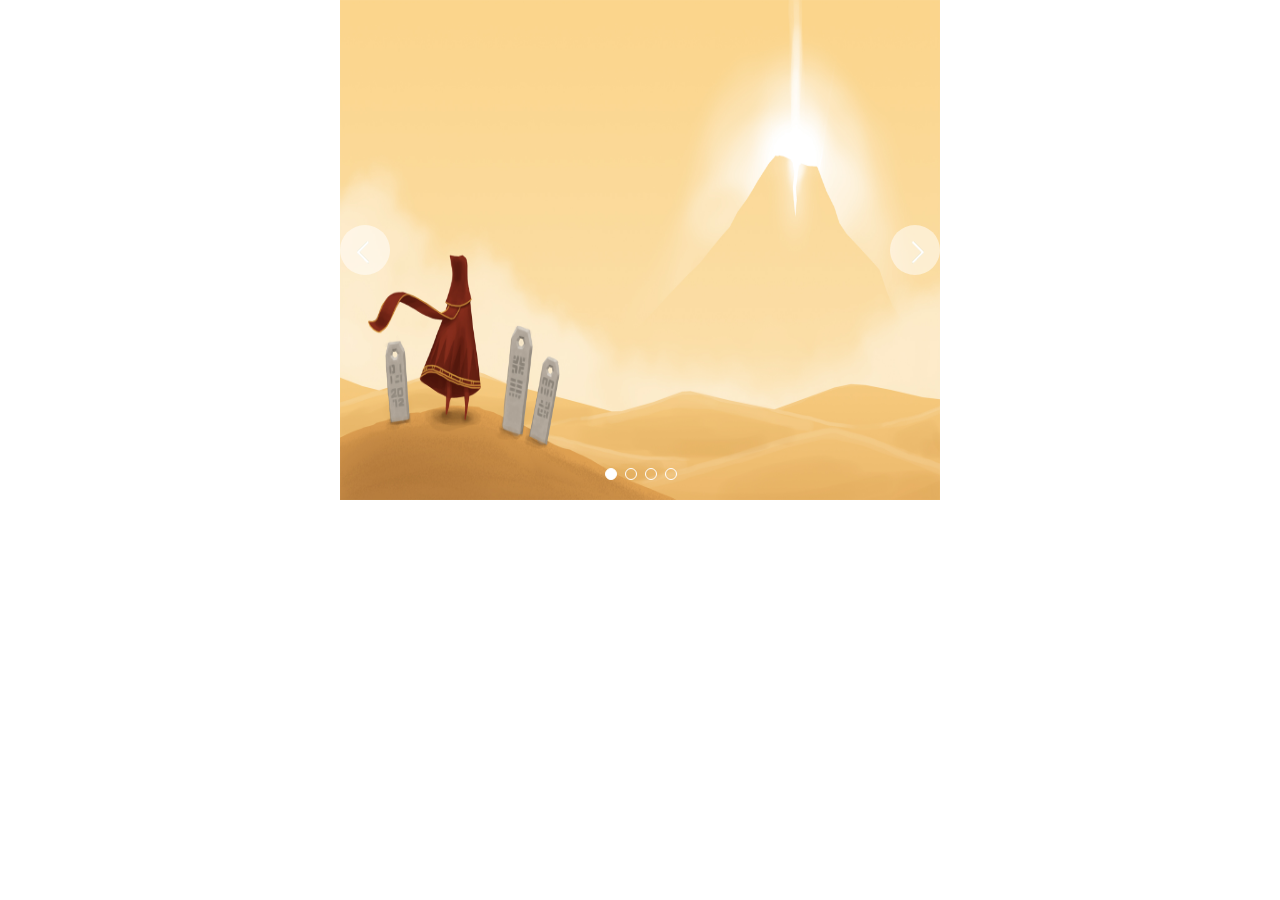
<file: lunbo1.html>
<!DOCTYPE html>
<html lang="en">
<head>
  <meta charset="UTF-8">
  <meta name="viewport" content="width=device-width, initial-scale=1.0">
  <title>轮播</title>
  <style>
    body {
      margin: 0;
      padding: 0;
    }
    #silder {
      width: 600px;
      height: 500px;
      margin: 0 auto;
      /* border: 1px solid #56a5f1; */
      position: relative;
      overflow: hidden;
    }
    .item {
      display: block;
      width: 100%;
      height: 100%;
      position: absolute;
      top: 0;
      transition: left 0.7s ease-in-out;
    }
    #div {
      font-size: 40px;
    }
    /* 小圆点的统一样式 */
    .page-control {
      width: 10px;
      height: 10px;
      border: 1px solid #fff;
      border-radius: 50%;
      position: absolute;
      bottom: 20px;
      cursor: pointer;
    }
    /* 小箭头的统一样式 */
    .arrow {
      width: 50px;
      height: 50px;
      background-color: rgba(255, 255, 255, 0.2);
      position: absolute;
      top: 225px;
      z-index: 10;
      border-radius: 50%;
      cursor: pointer;
      background-image: url('./image/slide_next.png');
      background-position: -5px center;
    }
    .right-arrow{
      right: 0;
      background-position: 55px center;
    }
  </style>
</head>
<body>
  <div id="silder">
    <img class="item" src="./image/002.jpg" alt="">
    <img class="item" src="./image/001.jpg" alt="">
    <img class="item" src="./image/003.jpg" alt="">
    <img class="item" src="./image/004.jpg" alt="">
    <img class="item" src="./image/002.jpg" alt="">

  </div>
  <!-- <div id="div">777</div> -->
  <script>
    // div.style.cssText = 'font-size: 77px; color: red; font-weight: 900;';
    // 获取父容器的宽度
    let sWidth = silder.clientWidth;
    // 初始化
    let imgs = document.querySelectorAll('.item');
    for(let index = 0; index < imgs.length; index ++) {
      imgs[index].style.left = index * sWidth + 'px';
    }
    // 当前显示的图片序号
    let page = 0;

    // 增加小圆点
    for(let index=0;index<imgs.length-1; index ++) {
      let div = document.createElement('div');
      silder.appendChild(div);
      div.classList.add('page-control');
      div.style.left = (sWidth/2 + index*20)-((imgs.length-1)*10)/2-((imgs.length-2)*10)/2+'px';
    }

    var timer = setInterval(function() {
      computed()
    }, 3000)

    // 增加小箭头
    let leftArrow = document.createElement('div');
    silder.appendChild(leftArrow);
    leftArrow.classList.add('arrow');
    let rightArrow = document.createElement('div');
    silder.appendChild(rightArrow);
    rightArrow.classList.add('arrow','right-arrow');

    // 给小箭头增加事件监听
    leftArrow.onclick = function() {
      page ++
      if(page>imgs.length-1) {
        page = imgs.length-1
      }
      computed();
      clearTimer(timer);
      timer = setInterval(function() {
        computed()
      }, 3000)
    }
    rightArrow.onclick = function() {
      page --
      if(page<0) {
        page = 0
      }
      moveSlider()
      clearInterval(timer)
      timer = setInterval(function() {
      computed()
    }, 3000)
    }
    // 清除老的定时器
    function clearTimer(t) {
      clearInterval(t)
    }

    // 处理小圆点
    var pageControl = document.querySelectorAll('.page-control');
    for(let index = 0;index < pageControl.length; index ++) {
      // 给每一个div增加index属性
      pageControl[index].index = index;
      pageControl[index].onclick = function(e) {
        console.log(e.target.index);
        page = e.target.index;
        moveSlider();
      }
    }
    // 计算如何切换图片
    function computed() {
      page ++
      if(page>imgs.length-1) {
        page = imgs.length-1
      }
      moveSlider()
    }
    // 执行图片的切换
    function moveSlider() {
      for(let index = 0; index < imgs.length; index ++) {
        imgs[index].style.left = (index-page) * sWidth + 'px';
      }
      // 播放到最后一张时，所有图片复位
      if(page == imgs.length-1){
        setTimeout(() => {
          page = 0;
          // 播放到最后一张时，所有图片复位
          for(let index = 0; index < imgs.length; index ++) {
            imgs[index].style.transition = 'none';
            imgs[index].style.left = index * sWidth + 'px';
          }
          setTimeout(function() {
            for(let index = 0; index < imgs.length; index ++) {
              imgs[index].style.transition = 'left 0.7s ease-in-out';
            }
          },100)
        }, 700) 
      }
      setBgColor(page);
    }
    function setBgColor(num) {
      for(let index = 0;index<pageControl.length;index++) {
        pageControl[index].style.backgroundColor = '';
        if(num == 4) {
          pageControl[0].style.backgroundColor = '#fff';
        }else {
          pageControl[num].style.backgroundColor = '#fff';
        }
      }
    }
    // 小圆点的着色
    setBgColor(0);
  </script>
</body>
</html>
</file>
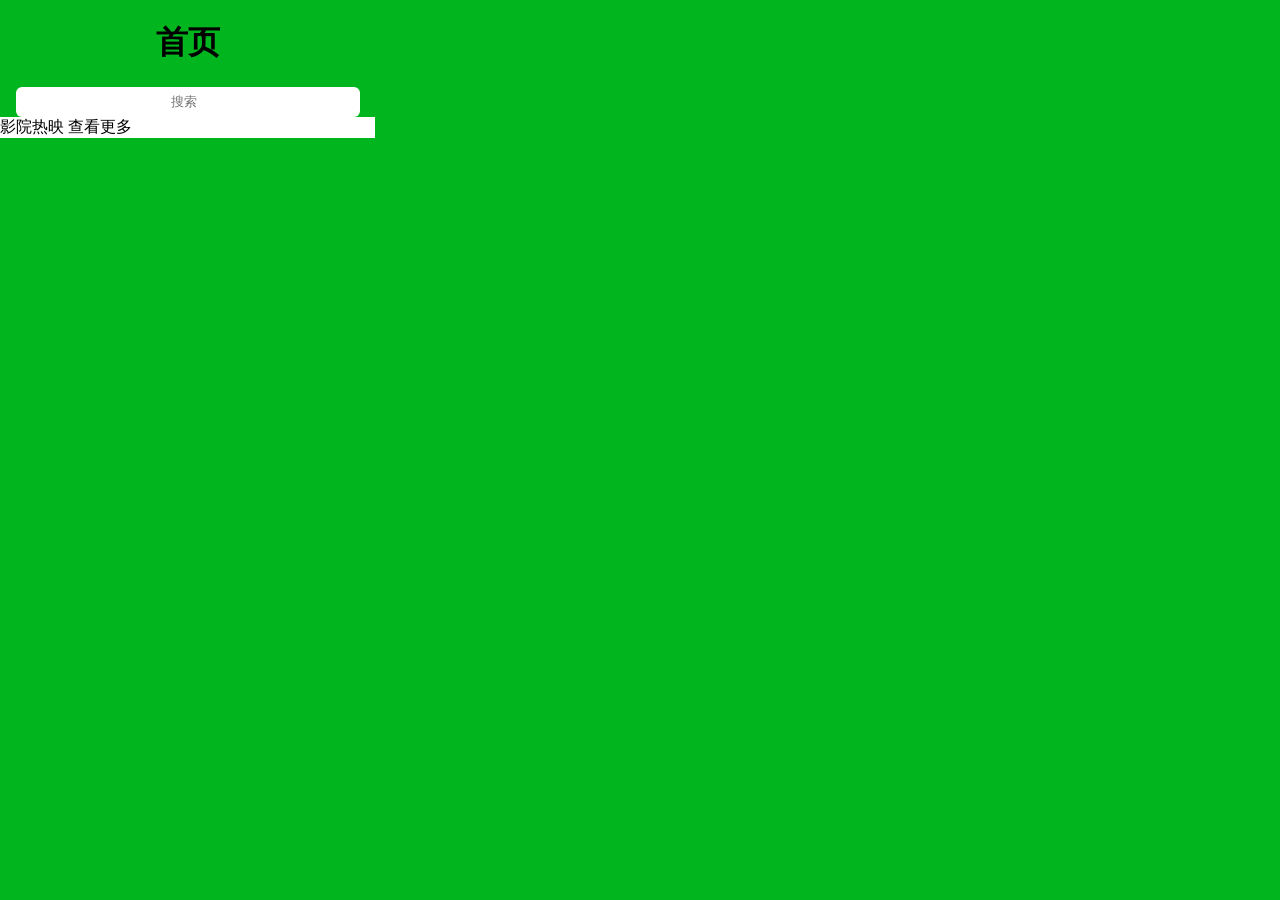
<file: movie.html>
<!DOCTYPE html>
<html lang="en">

<head>
  <meta charset="UTF-8">
  <meta name="viewport" content="width=device-width, initial-scale=1.0">
  <title>#00B51D</title>
  <style>
    body {
      margin: 0;
      padding: 0;
      width: 375px;
      background-color: #00B51D;
    }

    h1 {
      text-align: center;
    }

    .search {
      display: block;
      width: 340px;
      height: 28px;
      line-height: 28px;
      text-indent: 45%;
      margin: 0 auto;
      border-radius: 6px;
      outline: none;
      border: none;
    }

    .content {
      width: 100%;
      background-color: #fff;
    }
    .mov {
      display: inline-block;
    }
  </style>
</head>

<body>
  <h1>首页</h1>
  <input class="search" type="text" placeholder="搜索">
  <div class="content">
    <div class="in-theaters">
      <span>影院热映</span>
      <span>查看更多</span>
      <div class="movie-item">
      </div>
    </div>
    <div></div>
    <div></div>
  </div>
  <script src="./js/jquery-3.3.1.min.js"></script>
  <script src="./js/ajax.js"></script>
  <script>
    $(function () {
      let arr = [
        {
          "rating": {
            "max": 10,
            "average": 7.0,
            "details": {
              "1": 402.0,
              "3": 11672.0,
              "2": 2271.0,
              "5": 3328.0,
              "4": 10224.0
            },
            "stars": "35",
            "min": 0
          },
          "genres": ["剧情", "动作"],
          "title": "叶问4：完结篇",
          "casts": [{
            "avatars": {
              "small": "https://img9.doubanio.com\/view\/celebrity\/s_ratio_celebrity\/public\/p10695.jpg",
              "large": "https://img9.doubanio.com\/view\/celebrity\/s_ratio_celebrity\/public\/p10695.jpg",
              "medium": "https://img9.doubanio.com\/view\/celebrity\/s_ratio_celebrity\/public\/p10695.jpg"
            },
            "name_en": "Donnie Yen",
            "name": "甄子丹",
            "alt": "https:\/\/movie.douban.com\/celebrity\/1025194\/",
            "id": "1025194"
          }, {
            "avatars": {
              "small": "https://img9.doubanio.com\/view\/celebrity\/s_ratio_celebrity\/public\/p45924.jpg",
              "large": "https://img9.doubanio.com\/view\/celebrity\/s_ratio_celebrity\/public\/p45924.jpg",
              "medium": "https://img9.doubanio.com\/view\/celebrity\/s_ratio_celebrity\/public\/p45924.jpg"
            },
            "name_en": "Yue Wu",
            "name": "吴樾",
            "alt": "https:\/\/movie.douban.com\/celebrity\/1314321\/",
            "id": "1314321"
          }, {
            "avatars": {
              "small": "https://img3.doubanio.com\/view\/celebrity\/s_ratio_celebrity\/public\/p1366445006.32.jpg",
              "large": "https://img3.doubanio.com\/view\/celebrity\/s_ratio_celebrity\/public\/p1366445006.32.jpg",
              "medium": "https://img3.doubanio.com\/view\/celebrity\/s_ratio_celebrity\/public\/p1366445006.32.jpg"
            },
            "name_en": "Vanness Wu",
            "name": "吴建豪",
            "alt": "https:\/\/movie.douban.com\/celebrity\/1201063\/",
            "id": "1201063"
          }],
          "durations": ["107分钟"],
          "collect_count": 221693,
          "mainland_pubdate": "2019-12-20",
          "has_video": true,
          "original_title": "葉問4",
          "subtype": "movie",
          "directors": [{
            "avatars": {
              "small": "https://img1.doubanio.com\/view\/celebrity\/s_ratio_celebrity\/public\/p1524904218.27.jpg",
              "large": "https://img1.doubanio.com\/view\/celebrity\/s_ratio_celebrity\/public\/p1524904218.27.jpg",
              "medium": "https://img1.doubanio.com\/view\/celebrity\/s_ratio_celebrity\/public\/p1524904218.27.jpg"
            },
            "name_en": "Wilson Yip",
            "name": "叶伟信",
            "alt": "https:\/\/movie.douban.com\/celebrity\/1274472\/",
            "id": "1274472"
          }],
          "pubdates": ["2019-12-20(中国大陆)"],
          "year": "2019",
          "images": {
            "small": "https://img9.doubanio.com\/view\/photo\/s_ratio_poster\/public\/p2577437186.jpg",
            "large": "https://img9.doubanio.com\/view\/photo\/s_ratio_poster\/public\/p2577437186.jpg",
            "medium": "https://img9.doubanio.com\/view\/photo\/s_ratio_poster\/public\/p2577437186.jpg"
          },
          "alt": "https:\/\/movie.douban.com\/subject\/26885074\/",
          "id": "26885074"
        }
      ]
      $('.search').click(function () {
        let movArr = []
        // 通过localStorage判断是否有数据
        
        $.ajax({
          url: in_theaters,
          success: function (result) {
            movArr = result.subjects;
            let text = ``;
            for(let i = 0;i < movArr.length; i ++) {
              text += `<div class=mov><img src=${movArr[i].images.small}><p>${movArr[i].title}</p></div>`
            }
            $('.movie-item').html(text)
          }
        })
      })
    })
  </script>
</body>

</html>
</file>
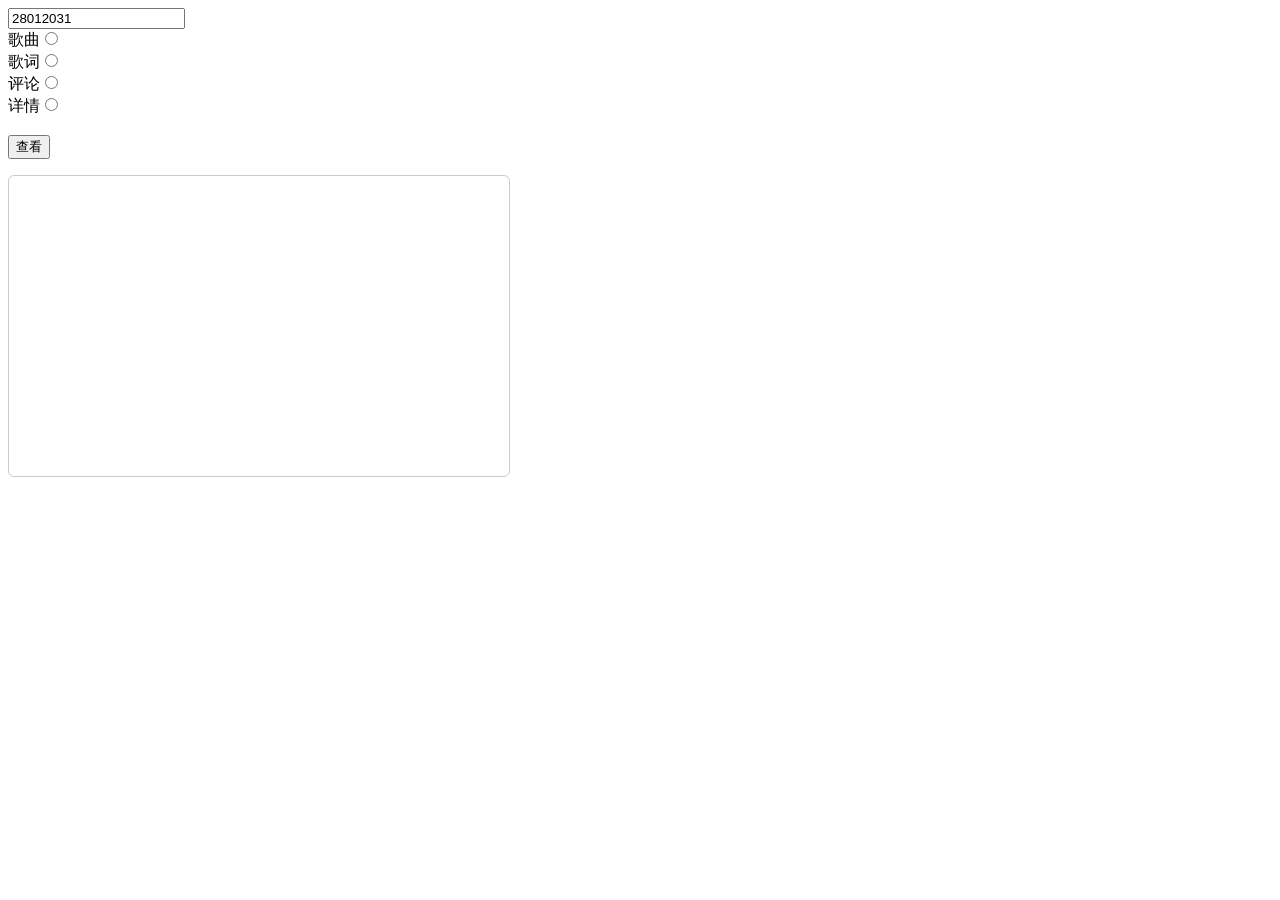
<file: music.html>
<!DOCTYPE html>
<html lang="en">
<head>
  <meta charset="UTF-8">
  <meta name="viewport" content="width=device-width, initial-scale=1.0">
  <title>Document</title>
  <script src="./js/jquery-3.3.1.min.js"></script>
  <style>
    .content {
      width: 500px;
      height: 300px;
      border: 1px solid #ccc;
      border-radius: 6px;
      overflow: scroll;
    }
  </style>
</head>
<body>
  <input class="song-id" type="text" value="28012031" placeholder="请输入歌曲id"><br>
  <label for="song">歌曲<input id="song" name="detail" type="radio" value="song"></label><br>
  <label for="lyric">歌词<input id="lyric" name="detail" type="radio" value="lyric"></label><br>
  <label for="comments">评论<input id="comments" name="detail" type="radio" value="comments"></label><br>
  <label for="detail">详情<input id="detail" name="detail" type="radio" value="detail"></label><br>
  <br>
  <button class="btn">查看</button>
  <p class="content"></p>
  <script>
    $(function() {

      $('.btn').click(function() {
        var url = 'https://api.imjad.cn/cloudmusic/?type=lyric&id=28012022&br=128000';
        var id = $('.song-id').val()
        var type = $('input[type=radio]:checked').val()
        $.ajax({
          url: `https://api.imjad.cn/cloudmusic/`,
          method: 'GET',
          data: {
            type: type,
            id,
            br: '128000'
          },
          success: function(data) {
            var text = ''
            if(type == 'lyric') {
              text = data.tlyric.lyric
            }else if(type == 'song'){
              text = `下载地址：<a href=${data.data[0].url} taeget=_blank>点击下载</a>`
            }else if(type == 'detail'){
              text = `专辑名称：${data.songs[0].alia}<br>歌手：${data.songs[0].ar[0].name}
              <br><img src=${data.songs[0].al.picUrl}>`
            }
            $('.content').html(text)
          }
        })
      })

    })
  </script>
</body>
</html>
</file>
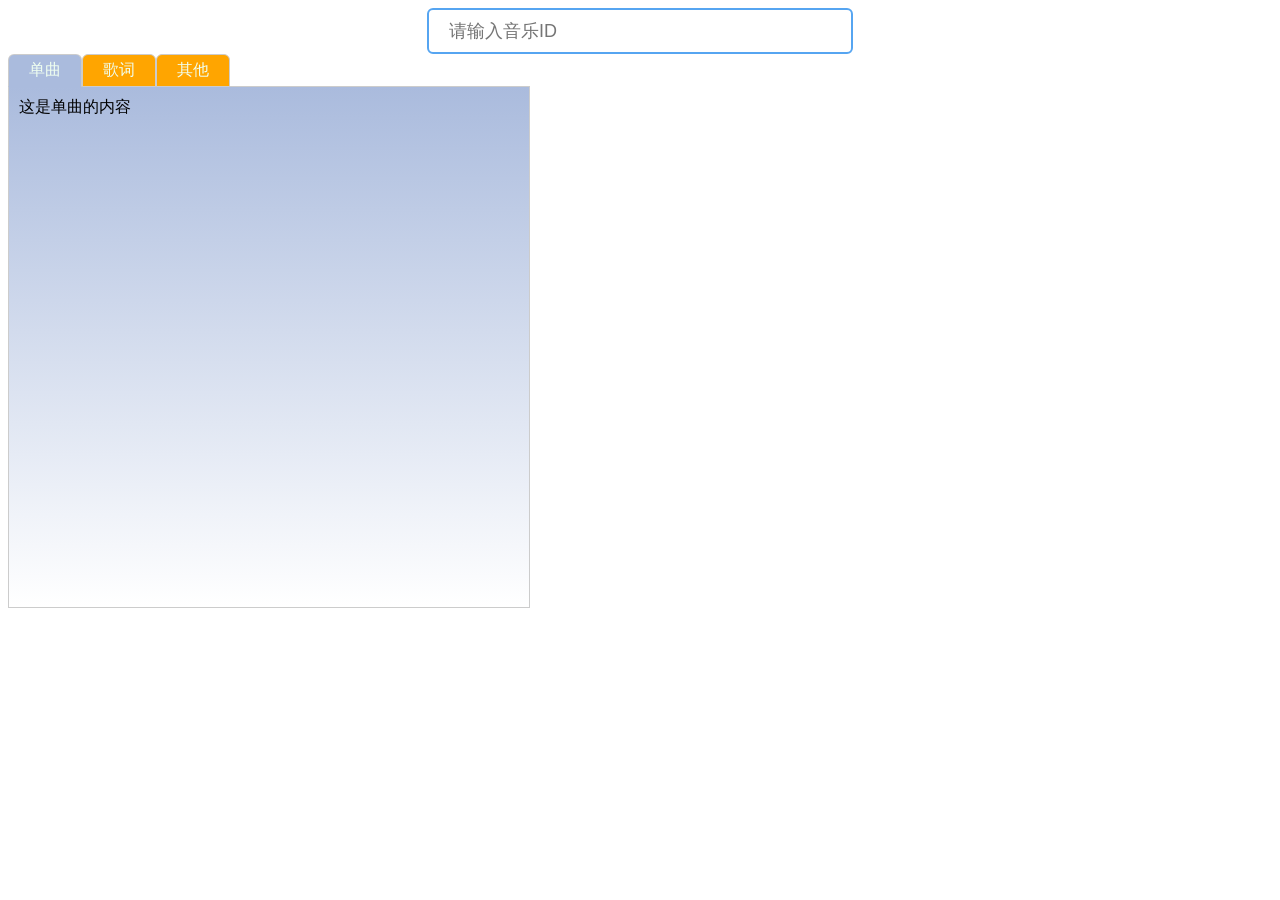
<file: tabbar.html>
<!DOCTYPE html>
<html lang="en">
<head>
  <meta charset="UTF-8">
  <meta name="viewport" content="width=device-width, initial-scale=1.0">
  <title>Document</title>
  <style>
   .title {
     float: left;
     cursor: pointer;
     padding: 5px 20px;
     border: 1px solid #ccc;
     border-top-left-radius: 6px;
     border-top-right-radius: 6px;
     background-color: orange;
     color: honeydew;
   }
   .active {
     background-color: #abd;
     border-bottom: 1px solid transparent;
   }
   .clear {
     clear: both;
   }
   #content {
    width: 500px;
    height: 500px;
    padding: 10px;
    position: relative;
    top: -1px;
    z-index: -1;
    border: 1px solid #ccc;
    background: linear-gradient(to bottom, #abd, #ffffff);
   }
   .input {
     display: block;
     width: 400px;
     height: 40px;
     line-height: 40px;
     margin: 0 auto;
     border-radius: 6px;
     border: 2px solid #56a5f1;
     padding-left: 20px;
     font-size: 18px;
     color: #666;
     outline: none;
   }
  </style>
</head>
<body>
  <input type="text" class="input" placeholder="请输入音乐ID" autofocus>
  <div class="title song active">单曲</div>
  <div class="title lyric">歌词</div>
  <div class="title playlist">其他</div>
  <div class="clear"></div>
  <div id="content"></div>
  <script>
    let contentList = [];
    let indexPage = `这是单曲的内容`;
    let newsPage = `这是歌词的内容`;
    let musicPage = `这是其他的内容`;
    contentList.push(indexPage, newsPage, musicPage);
    // 默认显示首页内容
    content.innerHTML = contentList[0]

    // 选中按钮
    let btns = document.querySelectorAll('.title');

    // 获取当前选中的元素
    let currentBtns = btns[0]

    for(let i=0;i < btns.length; i ++) {
      // 通过for循环给每一个按钮增加属性并绑定事件
      let obj = btns[i];
      // 新增btnIndex属性，作为编号
      obj.btnIndex = i;
      // 绑定单击事件
      obj.onclick = function(e) {
        // 替换对应的内容
        content.innerHTML = contentList[e.target.btnIndex];
        // 移除class
        currentBtns.classList.remove('active');
        // e.target.classList.add('active');
        // 给当前元素增加class
        this.classList.add('active');
        // 更新当前元素
        currentBtns = e.target
      }
    }

  </script>
</body>
</html>
</file>
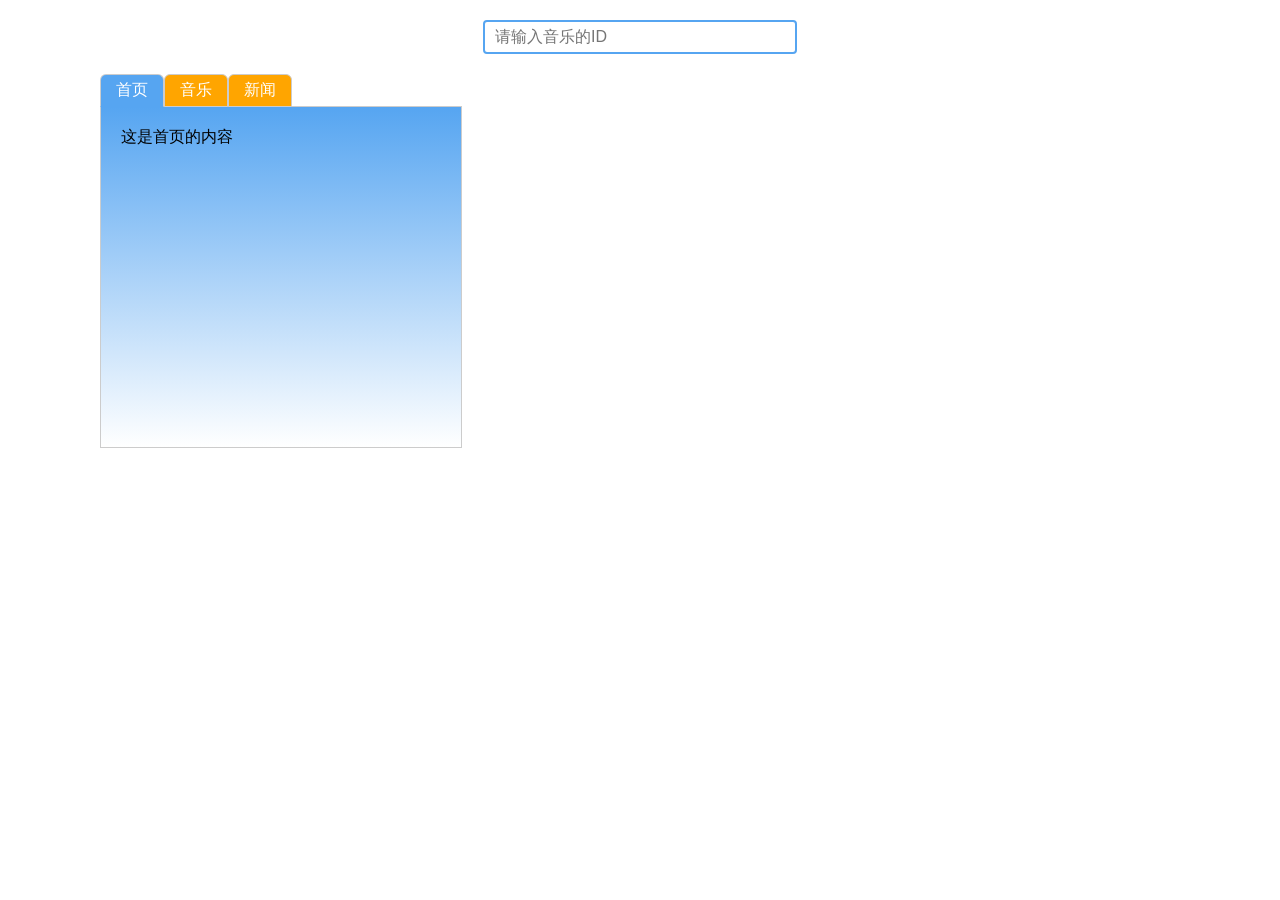
<file: tabbar1.html>
<!DOCTYPE html>
<html lang="en">
<head>
  <meta charset="UTF-8">
  <meta name="viewport" content="width=device-width, initial-scale=1.0">
  <title>Document</title>
  <style>
    html{
      font-size: 16px;
    }
    body,div,p,input {
      margin: 0;
      padding: 0;
    }
    /* reset CSS end */
    .tabbar {
      margin-left: 100px;
    }
    .btn {
      float: left;
      border: 1px solid #ccc;
      border-top-left-radius: 6px;
      border-top-right-radius: 6px;
      padding: 5px 15px;
      cursor: pointer;
      background-color: orange;
      color: #fff;
    }
    .clear {
      clear: both;
    }
    #content {
      width: 20rem;
      height: 300px;
      border: 1px solid #ccc;
      padding: 20px;
      background:linear-gradient(to bottom, #56a5f1,#fff);
      position: relative;
      top: -1px;
      z-index: -1;
    }
    .checked {
      background-color: #56a5f1;
      border-bottom: 1px solid transparent;
    }
    .id {
      display: block;
      width: 300px;
      height: 30px;
      line-height: 30px;
      margin: 20px auto;
      font-size: 16px;
      padding-left: 10px;
      border-radius: 4px;
      border: 2px solid #56a5f1;
      outline: none;
    }
  </style>
</head>
<body>
  <input class="id" type="text" autofocus placeholder="请输入音乐的ID">
  <div class="tabbar">
    <div class="btn checked">首页</div>
    <div class="btn">音乐</div>
    <div class="btn">新闻</div>
    <div class="clear"></div>
    <div id="content"></div>
  </div>
  <script>
    let homeContent = `这是首页的内容`;
    let musicContent = `这是音乐的内容`;
    let newsContent = `这是新闻的内容`;
    let textContent = [];
    textContent.push(homeContent,musicContent,newsContent);

    // 显示默认内容
    content.innerHTML = textContent[0];

    // 点击切换
    let btn = document.querySelectorAll('.btn');
    // 保存当前激活的按钮
    let checkedBtn = btn[0]
    for(let i=0;i<btn.length;i++) {
      let obj = btn[i];
      obj.btnIndex = i;
      obj.onclick = function(e) {
        // 修改显示内容
        content.innerHTML = textContent[e.target.btnIndex];
        // 修改样式
        checkedBtn.classList.remove('checked');
        this.classList.add('checked');
        checkedBtn = e.target;
      }
    }

  </script>
</body>
</html>
</file>
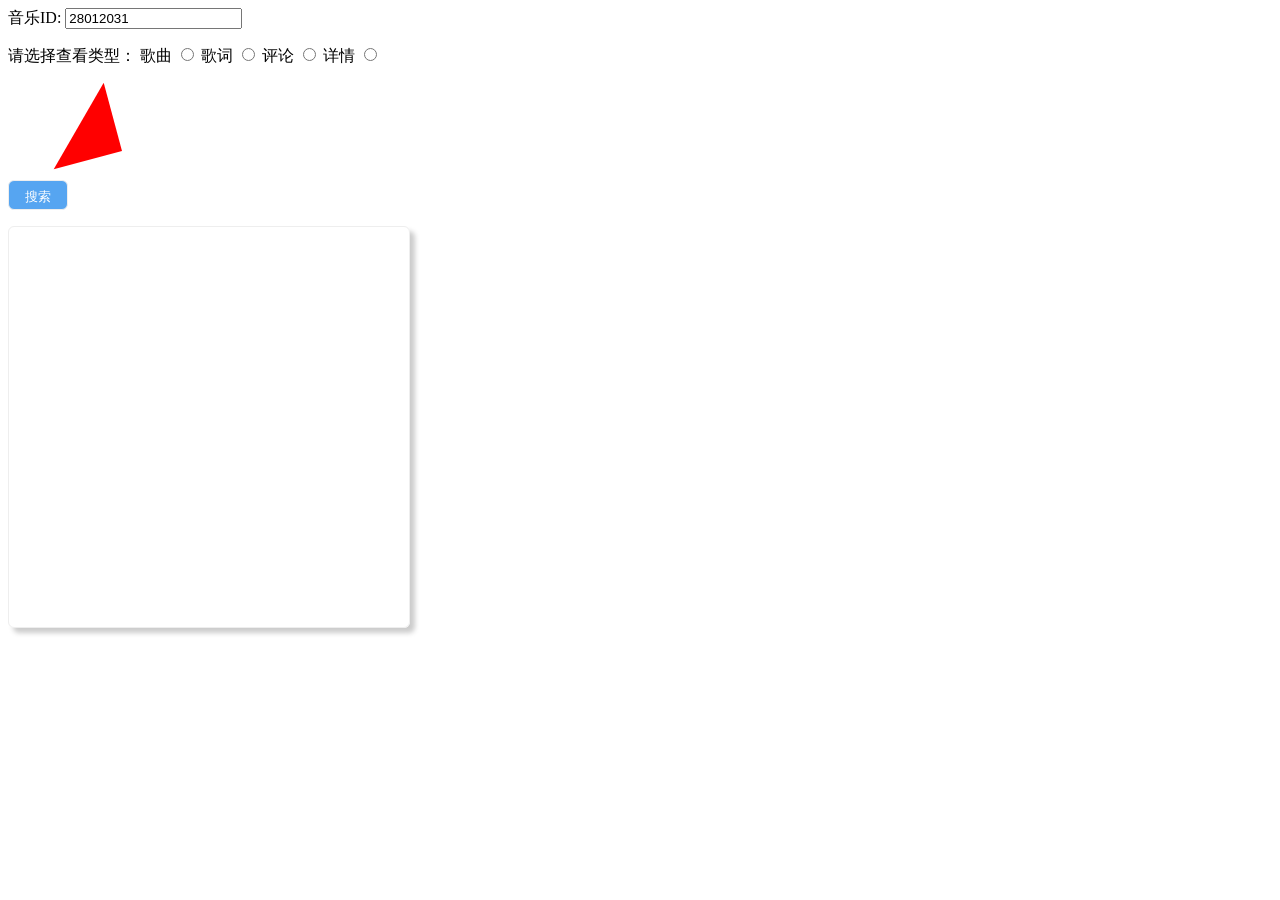
<file: wangyi.html>
<!DOCTYPE html>
<html lang="en">
<head>
  <meta charset="UTF-8">
  <meta name="viewport" content="width=device-width, initial-scale=1.0">
  <style>
    .content {
      width: 400px;
      height: 400px;
      border: 1px solid #eee;
      border-radius: 6px;
      box-shadow: 5px 5px 5px #ccc;
    }
    button {
      width: 60px;
      height: 30px;
      line-height: 30px;
      text-align: center;
      background-color: #56a5f1;
      color: white;
      border: 1px solid #eee;
      border-radius: 6px;
      outline: none;
    }
    .mask {
      display: none;
      position: fixed;
      top: 0;
      left: 0;
      width: 100%;
      height: 100%;
      background-color: rgba(1,1,1,0.6);
    }
    .loading {
      position: absolute;
      top: 100px;
      margin-left: 50%;
      left: -50px;
      width: 0px;
      height: 0px;
      border-top: 40px solid red;
      border-right: 40px solid pink;
      border-bottom: 40px solid greenyellow;
      border-left: 40px solid orange;
      border-radius: 50%;
    }
    .triangle {
      display: inline-block;
      width: 0px;
      height: 0px;
      border-top: 50px solid transparent;
      border-right: 50px solid transparent;
      border-bottom: 50px solid transparent;
      border-left: 50px solid red;
      transform: rotate(30deg);
    }
  </style>
  <title>Document</title>
</head>
<body>
  <label for="">音乐ID:</label>
  <input type="text" placeholder="请输入id" class="id" value="28012031">
  <p>
    <label for="">请选择查看类型：</label>
    <label for="song">歌曲</label>
    <input type="radio" name="type" id="song" value="song">
    <label for="lyric">歌词</label>
    <input type="radio" name="type" id="lyric" value="lyric">
    <label for="comments">评论</label>
    <input type="radio" name="type" id="comments" value="comments">
    <label for="detail">详情</label>
    <input type="radio" name="type" id="detail" value="detail">
  </p>
  <br>
  <button class="btn">搜索</button>
  <div class="triangle"></div>
  <p class="content"></p>
  <div class="mask">
    <div class="loading"></div>
  </div>
  <script src="./js/jquery-3.3.1.min.js"></script>
  <script>
    $(function() {

      $('.btn').click(function() {
        $('.mask').toggle()
        var id = $('.id').val();
        var type = $('input[type=radio]:checked').val();
        let url = `https://api.imjad.cn/cloudmusic/`;
        $.ajax({
          // url: `https://api.imjad.cn/cloudmusic/?type=${type}&id=${id}&br=128000`,
          url,
          method: 'GET',
          data: {
            type: type,
            id,
            br: '128000'
          },
          success: function(result) {
            $('.mask').toggle()
            console.log(result)
            let text = ''
            if(type == 'song') {
              text = `<a href=${result.data[0].url} target=_blank>点击试听</a>`
            }else if(type == 'lyric') {
              text = ''
            }else if(type == 'comments') {
              text = ''
            }else if(type == 'detail') {
              text = `<img width=350 height=350 src=${result.songs[0].al.picUrl}>`;
            } 
            $('.content').html(text)
          }
        })
      })

    })
  </script>
</body>
</html>
</file>
<file: css/index.css>
.n-header {
  height: 80px;
  background-color: #0095da;
  border-radius: 0px;
  margin-bottom: 0px;
}
.n-header-wrapper,
.navbar-wrapper {
    height: 100%;
    min-width: 1024px;
}
.jx-logo {
  height: 80px;
  line-height: 80px;
  vertical-align: middle;
}
.jx-logo>img {
  display: inline-block;
  vertical-align: baseline;
}

.nav-items {
  height: 100%;
  float: right;
}

.nav-item {
  /* display: inline-block; */
  background: #81b5d6;
  color: #185d87 !important;
  display: block;
  height: 36px !important;
  line-height: 36px !important;
  text-align: center;
  float: right;
  margin-left: 10px;
  margin-top: 40px;
  transform: translateY(-50%);
  width: 100px;
  padding-top: 0px !important;
}

.nav-item:hover {
  background: #e7e7e7 !important;
}

.main,
.main-content,
.mian-row {
  height: 100%;
}
.left {
  padding: 0px;
  background: rgb(238, 238, 238);
  border-right: solid 1px #ddd !important;
  height: 100%;
}
.right {
  padding: 0;
}
.current-user {
  text-align: center;
  font: 14px/38px "微软雅黑" !important;
  color: #7e7e7e;
  height: 38px;
  border-bottom: solid 1px #dddddd;
}
.class-list li {
  background: url(../image/xin2.jpg) no-repeat 17px center;
  color: #678090;
  height: 58px;
  font: 18px/58px "微软雅黑";
  padding-left: 53px;
  width: 100%;
  border-bottom: solid 1px #dddddd;
  cursor: pointer;
}
.class-list li.active {
  background-color: #fff;
  border-right: none;
}
.right-header {
  height: 38px;
  line-height: 38px;
  background-color: rgb(245,245,245);
  color: rgb(160, 160, 160);
  padding-left: 20px;
  font-size: 14px;
}
.right-info {
  height: 60px;
}
.right-info .right-class {
  color: rgb(0, 149, 218);
  font: bold 18px / 60px 微软雅黑;
}
.searchBox {
  padding-top: 15px;
  padding-right: 24px;
  width: 320px;
}
.searchInput {
  height: 30px;
  width: 244px;
  overflow: hidden;
}
.searchInput input {
    width: 243px;
    border: solid 1px #ddd;
    height: 30px;
    text-indent: 10px;
}
.searchBtn {
  height: 30px;
  width: 36px;
  margin-right: 10px;
}
.searchBtn input {
  background: url('../image/search.jpg');
  width: 36px;
  height: 30px;
  border: none;
  text-indent: -999px;
}
.right-btns {
  border: 1px solid #ddd;
  padding: 20px;
  margin-bottom: 20px;
}
.table {
  width: 100%;
  max-width: 100%;
  margin-bottom: 20px;
}
.table>thead {
  background: rgb(241, 244, 249);
}
.table tr td, 
.table tr th {
  font: 18px/37px "微软雅黑";
  color: #808080;
}
.btn-del {
  margin-left: 10px;
}
#myModal .modal-dialog {
  width: 800px;
}
.e-tr {
  width: 100%;
  height: 40px;
  line-height: 40px;
  vertical-align: middle;
  color: #678090;
  padding: 0 10px;
  margin-top: 20px;
}
.e-tr label {
  padding-left: 10px;
  padding-right: 10px;
  height: 40px;
  margin: 0;
  background: #fff;
  font-weight: normal;
  vertical-align: middle;
}
.e-tr input {
  width: 110px;
  height: 40px;
  text-indent: 5px;
  font-size: 16px;
  border: none;
  outline: none;
  padding: 0;
  vertical-align: middle;
  border: 1px solid #ccc;
}
.e-tr input:focus {
  border: 1px solid #56a5f1;
  border-radius: 4px;
  outline: 1px solid #56a5f1;
}
.e-select {
  width: 110px;
  height: 40px;
  vertical-align: middle;
  border-radius: 0px;
  background: #fff;
  border: 1px solid #ccc;
  appearance: none;
  -moz-appearance: none;
  -webkit-appearance: none;
  background: url(../image/arrow.png) no-repeat scroll right center transparent;
  padding-right: 14px;
  text-indent: 10px;
}
.u-infors .col-md-4, .u-infors .col-md-9 {
  padding: 0;
}
.stu-modal-body {
  height: 160px;
}
</file>
<file: css/verify.css>
/*常规验证码*/
.verify-code {
	font-size: 20px;
	text-align: center;
	cursor: pointer;
	margin-bottom: 5px;
	border: 1px solid #ddd;
}

.cerify-code-panel {
	height:100%;
	overflow:hidden;
}

.verify-code-area {
	float:left;
}

.verify-input-area {
	float: left;
	width: 60%;
	padding-right: 10px;
	
}

.verify-change-area {
	line-height: 30px;
	float: left;
}

.varify-input-code {
	display:inline-block; 
	width: 100%;
	height: 25px;
}

.verify-change-code {
	color: #337AB7;
	cursor: pointer;
}

.verify-btn {
	width: 200px;
	height: 30px;
	background-color: #337AB7;
	color:#FFFFFF;
	border:none;
	margin-top: 10px;
}






/*滑动验证码*/
.verify-bar-area {
    position: relative;
    background: #FFFFFF;
   	text-align: center;
    -webkit-box-sizing: content-box;
    -moz-box-sizing: content-box;
    box-sizing: content-box;
   	border: 1px solid #ddd;
   	-webkit-border-radius: 4px;
}
 
.verify-bar-area .verify-move-block {
    position: absolute;
    top: 0px;
    left: 0;
    background: #fff;
    cursor: pointer;
    -webkit-box-sizing: content-box;
    -moz-box-sizing: content-box;
    box-sizing: content-box;
    box-shadow: 0 0 2px #888888;
    -webkit-border-radius: 1px;
}

.verify-bar-area .verify-move-block:hover {
    background-color: #337ab7;
    color: #FFFFFF;
}

.verify-bar-area .verify-left-bar {
    position: absolute;
    top: -1px;
    left: -1px;
   	background: #f0fff0;
    cursor: pointer;
    -webkit-box-sizing: content-box;
    -moz-box-sizing: content-box;
    box-sizing: content-box;
    border: 1px solid #ddd;
}

.verify-img-panel {
	margin:0;
	-webkit-box-sizing: content-box;
    -moz-box-sizing: content-box;
    box-sizing: content-box;
	border: 1px solid #ddd;
	border-radius: 3px;
	position: relative;
}

.verify-img-panel .verify-refresh {
	width: 25px;
	height: 25px;
	text-align:center;
	padding: 5px;
	cursor: pointer;
	position: absolute;
	top: 0;
	right: 0;
	z-index: 2;
}

.verify-img-panel .icon-refresh {
	font-size: 20px;
	color: #fff;
}

.verify-img-panel .verify-gap {
	background-color: #fff;
	position: relative;
	z-index: 2;
	border:1px solid #fff;
}

.verify-bar-area .verify-move-block .verify-sub-block {
	position: absolute;
    text-align: center;
	z-index: 3;
	border: 1px solid #fff;
}

.verify-bar-area .verify-move-block .verify-icon {
	font-size: 18px;
}

.verify-bar-area .verify-msg {
	z-index : 3;
}

/*字体图标的css*/
@font-face {font-family: "iconfont";
  src: url('../fonts/iconfont.eot?t=1508229193188'); /* IE9*/
  src: url('../fonts/iconfont.eot?t=1508229193188#iefix') format('embedded-opentype'), /* IE6-IE8 */
  url('[data-uri]') format('woff'),
  url('../fonts/iconfont.ttf?t=1508229193188') format('truetype'), /* chrome, firefox, opera, Safari, Android, iOS 4.2+*/
  url('../fonts/iconfont.svg?t=1508229193188#iconfont') format('svg'); /* iOS 4.1- */
}

.iconfont {
  font-family:"iconfont" !important;
  font-size:16px;
  font-style:normal;
  -webkit-font-smoothing: antialiased;
  -moz-osx-font-smoothing: grayscale;
}

.icon-check:before { content: "\e645"; }

.icon-close:before { content: "\e646"; }

.icon-right:before { content: "\e6a3"; }

.icon-refresh:before { content: "\e6a4"; }
</file>
<file: css/login.css>
body {
    color: #333;
    font: 12px/22px "微软雅黑";
}

.header {
    height: 97px;
    margin: 0 auto;
    width: 960px;
}

.logo {
    background: url(../image/logo.png) no-repeat left center;
    background-size: 35px;
    color: #515151;
    height: 35px;
    font: 30px/35px "黑体";
    padding-left: 50px;
    margin-top: 35px;
    width: 240px;
}

.main {
    background: #2980b6 url(../image/map.png) no-repeat center center;
    height: 400px;
}

.mainBox {
    height: 360px;
    margin: 0 auto;
    padding-top: 40px;
    width: 960px;
}

.loginBox {
    background: #fff;
    height: 280px;
    box-shadow: #666 0 0 3px;
    margin-left: 610px;
    padding: 20px;
    width: 260px;
}

.textBorder {
    border: solid 1px #cbced0;
    height: 36px;
    margin-top: 20px;
    padding-left: 10px;
    /*使字体在框中后移10px*/
    width: 248px;
}

.yzmbox {
    height: 40px;
}

#login {
    background: #3fb3b2;
    border: none;
    cursor: pointer;
    font: 18px/40px "微软雅黑";
    margin-top: 20px;
    height: 40px;
    width: 260px;
    color: #ffffff;
}

.copy {
    text-align: center;
    color: #888;
    padding-top: 20px;
}

#mpanel1 {
    padding-top: 20px;
}

.verify-code {
    float: right;
    margin-top: 5px;
    margin-right: 20px;
}

.verify-code-area {
    width: 90px !important;
    /* height: 30px; */
    float: left;
    /* margin-left: 10px; */
    margin-top: 5px;
}

.varify-input-code {
    width: 140px;
    height: 30px;
}

.verify-code-area .verify-change-code {
    display: none;
}
</file>
